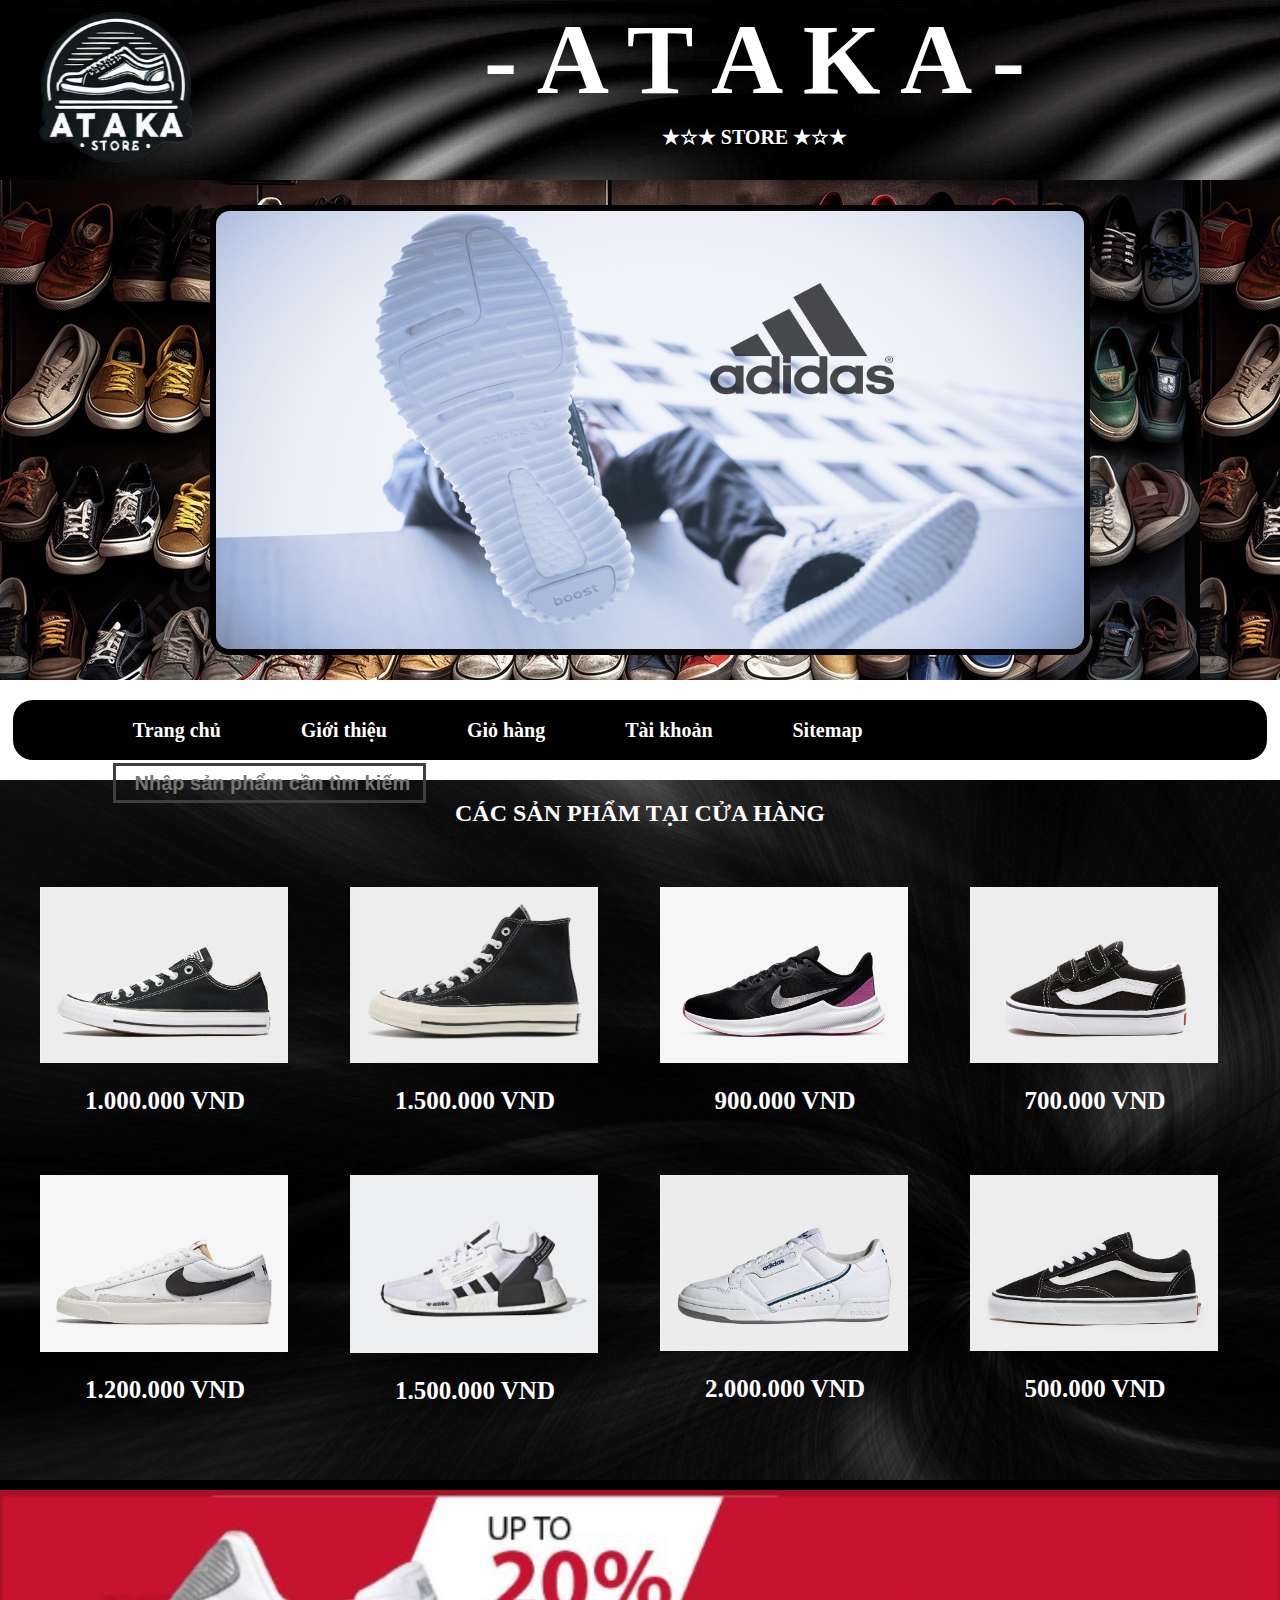
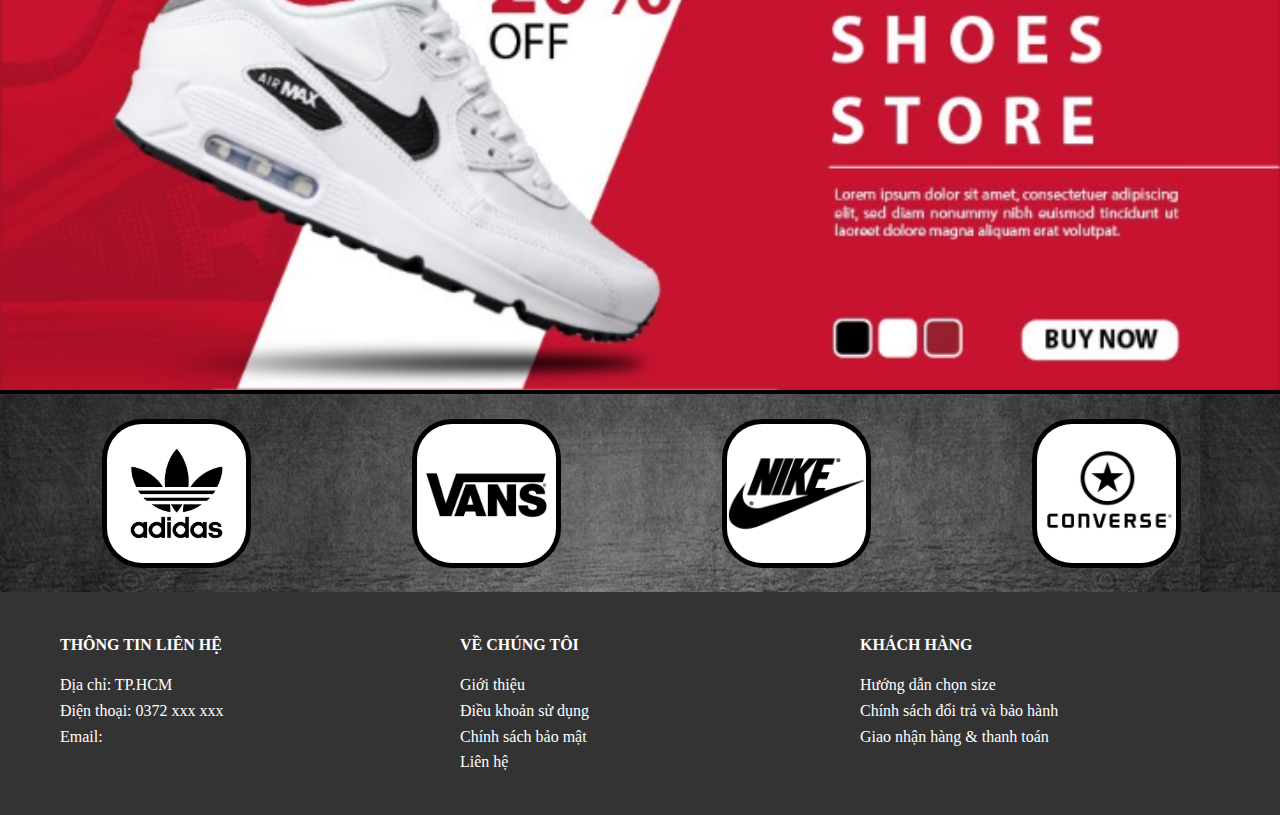
<file: index.html>
<!DOCTYPE html>
<html lang="en">
<head>
    <meta charset="UTF-8">
    <meta name="viewport" content="width=device-width, initial-scale=1.0">
    <title>Document</title>
    <link rel="stylesheet" href="./Web/CSS/index.css">
</head>
<body>
    <div class="top">
        <div class="top-left">
            <a href="./Web/HTML/index.html">
                <img src="./Web/IMG/Logo.png" link="" alt="">
            </a>
        </div>
        <div class="top-middle">
            <h1>- A T A K A -</h1>
            <h2>★☆★ STORE ★☆★</h2>
        </div>
    </div>
    
    <div class="container">
        <div class="slideshow">
            <div class="slide">
                <div class="image">
                    <img src="./Web/IMG/info-adidas.jpg" alt="">
                </div>
                <div class="image">
                    <img src="./Web/IMG/Slide.jpg" alt="">
                </div>
                <div class="image">
                    <img src="./Web/IMG/Slide1.jpg" alt="">
                </div>
                <div class="image">
                    <img src="./Web/IMG/Slide11.jpg" alt="">
                </div>
            </div>
        </div>
    </div>

    <div class = "menu">
        <ul>
            <li><a href="./Web/HTML/index.html">Trang chủ</a></li>
            <li><a href="./Web/HTML/GioiThieu.html">Giới thiệu</a></li>
            <li><a href="./Web/HTML/GioHang.html">Giỏ hàng</a></li>
            <li><a href="./Web/HTML/TaiKhoan.html">Tài khoản</a></li>
            <li><a href="./Web/IMG/sitemap.PNG">Sitemap</a></li>
        </ul>
        <input type="text" placeholder=" Nhập sản phẩm cần tìm kiếm">
    </div>

    <div class = "search">
        <h2>CÁC SẢN PHẨM TẠI CỬA HÀNG</h2>
        <ul class="products">
            <li>
                <div class="product-item">
                    <a href="./Web/HTML/CT-Giay.html" class="fa-product-hunt">
                        <img src="./Web/IMG/cv1.jpg" alt="">
                        <p>1.000.000 VND</p>
                    </a>
                </div>
            </li>
            <li>
                <div class="product-item">
                    <a href="./Web/HTML/CT-Giay1.html" class="fa-product-hunt">
                        <img src="./Web/IMG/cv.jpg" alt="">
                        <p>1.500.000 VND</p>
                    </a>
                </div>
            </li>
            <li>
                <div class="product-item">
                    <a href="./Web/HTML/CT-Giay2.html" class="fa-product-hunt">
                        <img src="./Web/IMG/nk.png" alt="">
                        <p>900.000 VND</p>
                    </a>
                </div>
            </li>
            <li>
                <div class="product-item">
                    <a href="./Web/HTML/CT-Giay3.html" class="fa-product-hunt">
                        <img src="./Web/IMG/vn6.jpg" alt="">
                        <p>700.000 VND</p>
                    </a>
                </div>
            </li>
            <li>
                <div class="product-item">
                    <a href="./Web/HTML/CT-Giay4.html" class="fa-product-hunt">
                        <img src="./Web/IMG/nk4.png" alt="">
                        <p>1.200.000 VND</p>
                    </a>
                </div>
            </li>
            <li>
                <div class="product-item">
                    <a href="./Web/HTML/CT-Giay5.html" class="fa-product-hunt">
                        <img src="./Web/IMG/ad9.jpeg" alt="">
                        <p>1.500.000 VND</p>
                    </a>
                </div>
            </li>
            <li>
                <div class="product-item">
                    <a href="./Web/HTML/CT-Giay6.html" class="fa-product-hunt">
                        <img src="./Web/IMG/ad8.jpg" alt="">
                        <p>2.000.000 VND</p>
                    </a>
                </div>
            </li>
            <li>
                <div class="product-item">
                    <a href="./Web/HTML/CT-Giay7.html" class="fa-product-hunt">
                        <img src="./Web/IMG/vn3.jpg" alt="">
                        <p>500.000 VND</p>
                    </a>
                </div>
            </li>
        </ul>

    </div>
    
    <div class = "trademark">
        <img src="./Web/IMG/backgroud-bot.png" alt="">
        <ul class="list"> 
            <li>
                <div class="list-item">
                    <a href="" class="fa-product-hunt">
                        <img src="./Web/IMG/adidas.png" alt="">
                    </a>
                </div>
            </li>
            <li>
                <div class="list-item">
                    <a href="" class="fa-product-hunt">
                        <img src="./Web/IMG/vans.jpg" alt="">
                    </a>
                </div>
            </li>
            <li>
                <div class="list-item">
                    <a href="" class="fa-product-hunt">
                        <img src="./Web/IMG/nike.jpg" alt="">
                    </a>
                </div>
            </li>
            <li>
                <div class="list-item">
                    <a href="" class="fa-product-hunt">
                        <img src="./Web/IMG/conv.jpg" alt="">
                    </a>
                </div>
            </li>
    </ul>
    </div>

    <div class="footer">     
        <div class="footer-section">
            <div class="footer-column">
                <p class="footer-title">THÔNG TIN LIÊN HỆ</p>
                <p>
                    Địa chỉ: TP.HCM <br/>
                    Điện thoại: 0372 xxx xxx <br/>
                    Email:
                </p>
            </div>
    
            <div class="footer-column">
                <p class="footer-title">VỀ CHÚNG TÔI</p>
                <p>
                    <a href="#">Giới thiệu</a> <br/> 
                    <a href="#">Điều khoản sử dụng</a><br/>
                    <a href="#">Chính sách bảo mật</a> <br/> 
                    <a href="#">Liên hệ</a>
                </p>
            </div>
    
            <div class="footer-column">
                <p class="footer-title">KHÁCH HÀNG</p>
                <p>
                    <a href="./Web/IMG/size-giay.jpg">Hướng dẫn chọn size</a> <br/>
                    <a href="#">Chính sách đổi trả và bảo hành</a><br/>
                    <a href="#">Giao nhận hàng & thanh toán</a>
                </p>
            </div>
        </div>
    </div>
    
</body>
</html>
</file>
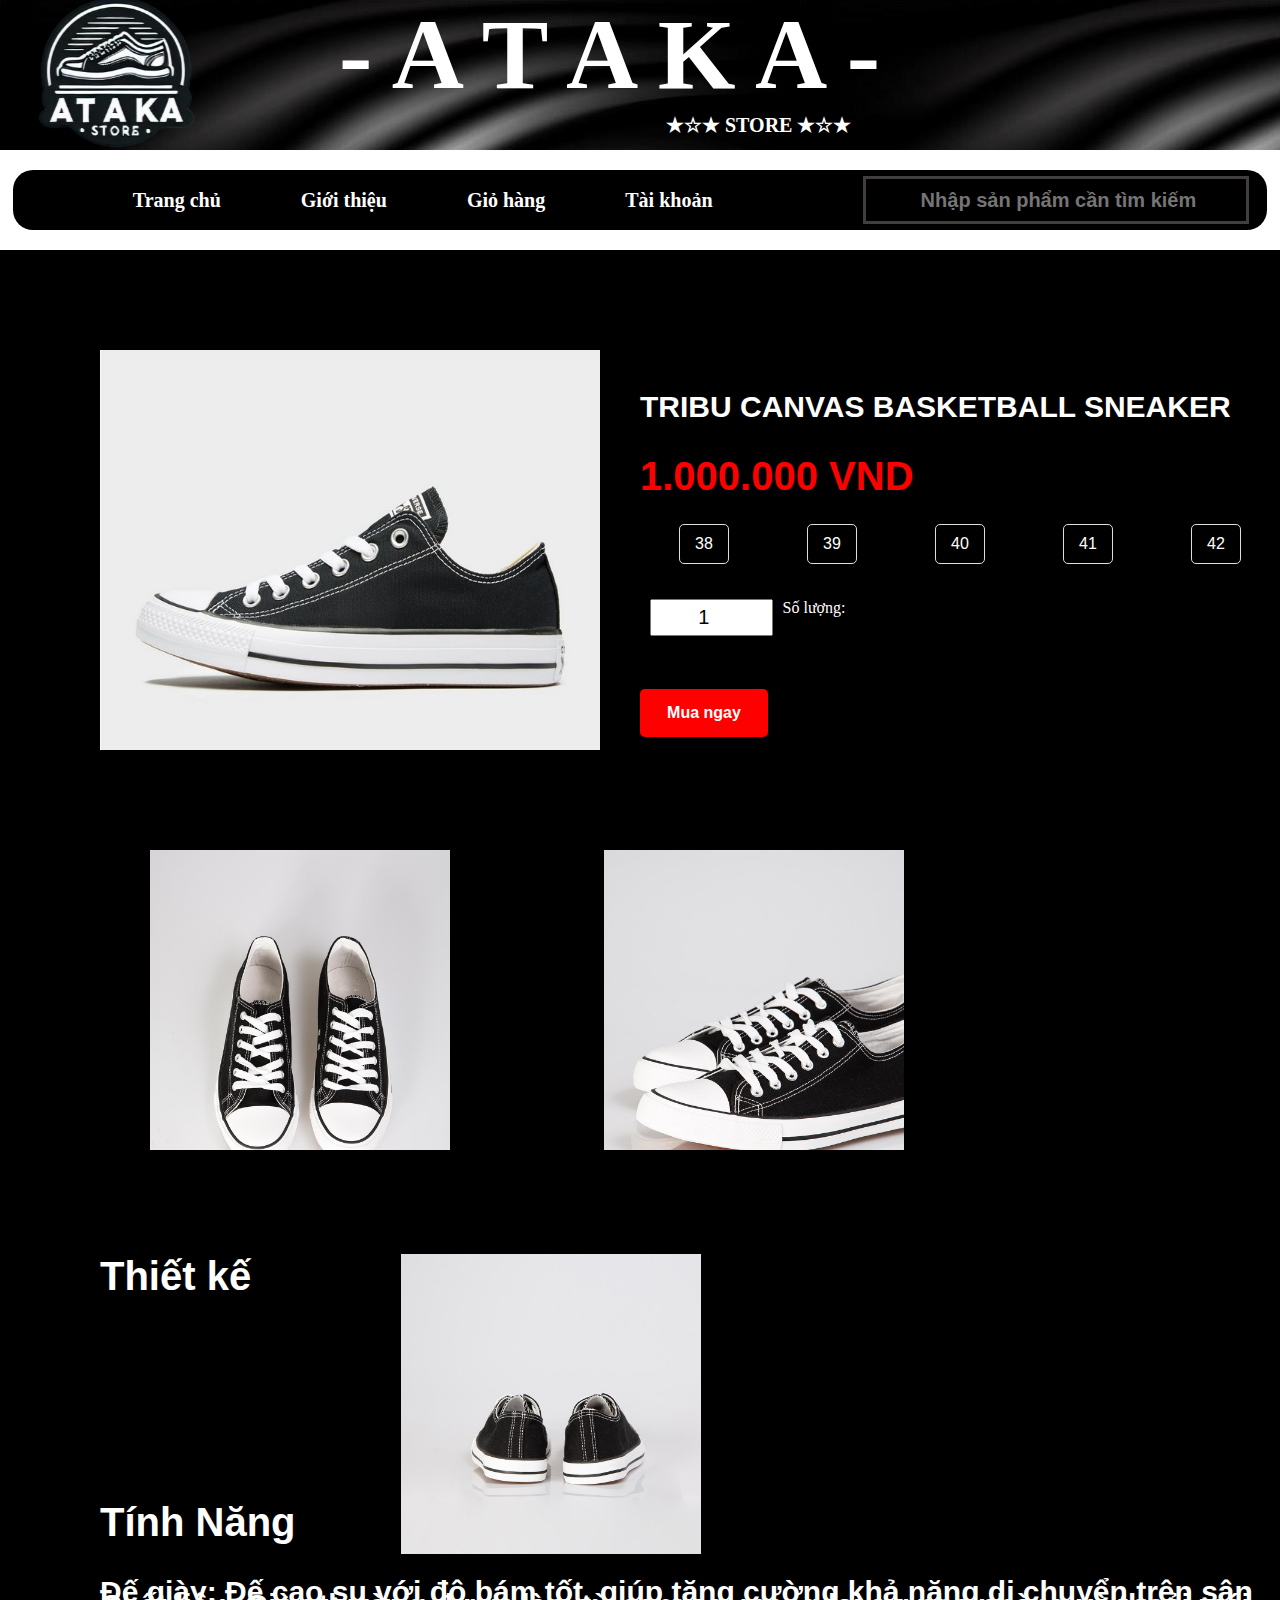
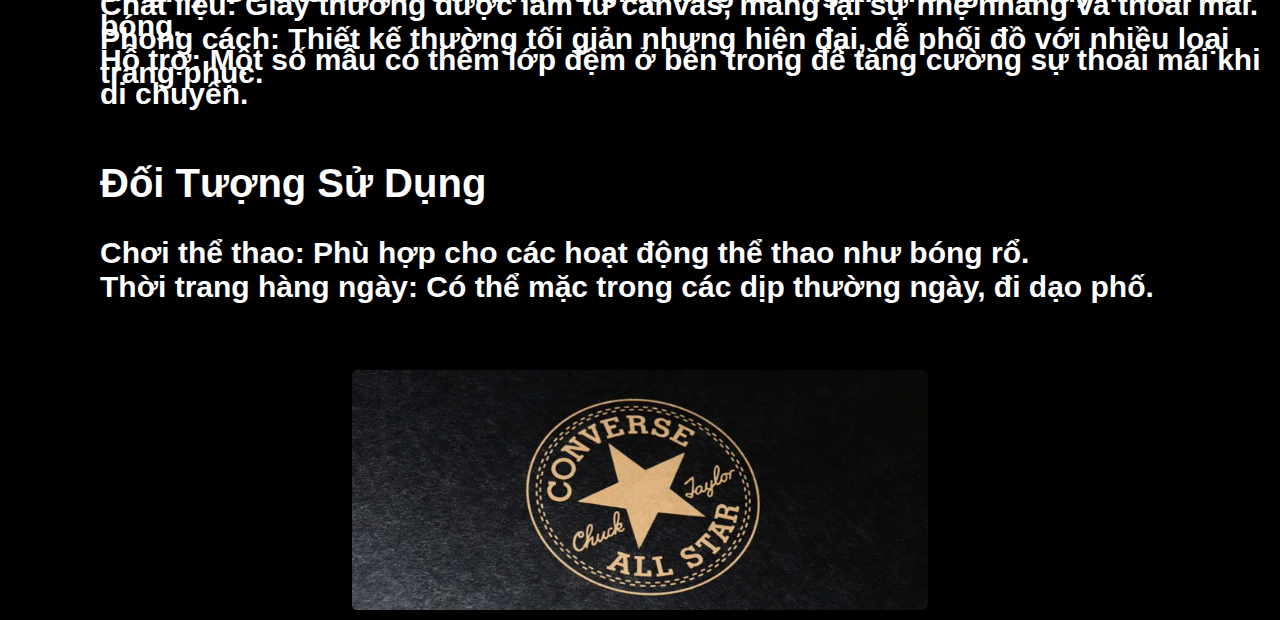
<file: Web/HTML/CT-Giay.html>
<!DOCTYPE html>
<html lang="en">
<head>
    <meta charset="UTF-8">
    <meta name="viewport" content="width=device-width, initial-scale=1.0">
    <title>Document</title>
    <link rel="stylesheet" href="../CSS/CT-Giay.css">
</head>
<body>
    <div class="top">
        <div class="top-left">
            <a href="../HTML/index.html">
                <img src="../IMG/Logo.png" link="../HTML/index.html" alt="">
            </a>
        </div>
        <div class="top-right">
            <ul id = "main-top">
                <h1 style="color: #fff;">- A T A K A -</h1>
                <h2>★☆★ STORE ★☆★</h2>
            </ul>
        </div>
    </div>

    <div class = "menu">
        <ul>
            <li><a href="../HTML/index.html">Trang chủ</a></li>
            <li><a href="../HTML/GioiThieu.html">Giới thiệu</a></li>
            <li><a href="../HTML/GioHang.html">Giỏ hàng</a></li>
            <li><a href="../HTML/TaiKhoan.html">Tài khoản</a></li>
        </ul>
        <input type="text" placeholder=" Nhập sản phẩm cần tìm kiếm">
    </div>

    <div class = "info">
        <div class = "info-left">
            <img src="../IMG/cv1.jpg" alt="">
        </div>
        <div class="info-right">
            <h1>TRIBU CANVAS BASKETBALL SNEAKER</h1>
            <p>1.000.000 VND</p>
            <div class="size-options">
                <div class="size-option" data-size="38" onclick="selectSize(this)">38</div>
                <div class="size-option" data-size="39" onclick="selectSize(this)">39</div>
                <div class="size-option" data-size="40" onclick="selectSize(this)">40</div>
                <div class="size-option" data-size="41" onclick="selectSize(this)">41</div>
                <div class="size-option" data-size="42" onclick="selectSize(this)">42</div>
            </div>
            
            <!-- Phần nhập số lượng -->
            <div class="quantity-container">
                <label>Số lượng:</label>
                <input type="number" id="quantity" value="1" min="1">
            </div>
    
            <div class="add">
                <button class="add-dh" onclick="addToCart()">Mua ngay</button>
            </div>
        </div>

        <div class="info-content">
            <img src="../IMG/ctcv.jpg" alt="">
            <img src="../IMG/ctcv1.jpg" alt="">
            <img src="../IMG/ctcv2.jpg" alt="">
            <h2>Thiết kế</h2>
            <p>Chất liệu: Giày thường được làm từ canvas, mang lại sự nhẹ nhàng và thoải mái.<br>
                Phong cách: Thiết kế thường tối giản nhưng hiện đại, dễ phối đồ với nhiều loại trang phục.
            </p>
        </div>
        <div class="info-content1">
            <h2>Tính Năng</h2><br>
            <p>Đế giày: Đế cao su với độ bám tốt, giúp tăng cường khả năng di chuyển trên sân bóng.<br>
                Hỗ trợ: Một số mẫu có thêm lớp đệm ở bên trong để tăng cường sự thoải mái khi di chuyển.
            </p>
        </div>
        <div class="info-content2">
            <h2>Đối Tượng Sử Dụng</h2>
            <p>Chơi thể thao: Phù hợp cho các hoạt động thể thao như bóng rổ.<br>
                Thời trang hàng ngày: Có thể mặc trong các dịp thường ngày, đi dạo phố.
            </p>
        </div>
    </div>
    <div class="footer">
        <img src="../IMG/logo-ctsp-cv.jpg" alt="">
    </div>

    <script>
        function selectSize(element) {
            const options = document.querySelectorAll('.size-option');
            options.forEach(option => option.classList.remove('selected')); // Bỏ chọn tất cả
            element.classList.add('selected'); // Đánh dấu kích thước đã chọn
        }

        function addToCart() {
            const quantity = document.getElementById("quantity").value;
            const selectedSize = document.querySelector('.size-option.selected');

            if (!selectedSize) {
                alert("Vui lòng chọn kích thước!");
                return;
            }

            const product = {
                name: "TRIBU CANVAS BASKETBALL SNEAKER",
                price: 1000000,
                size: selectedSize.getAttribute('data-size'),
                quantity: quantity,
                total: 1000000 * quantity
            };

            let cart = JSON.parse(localStorage.getItem("cart")) || [];
            cart.push(product);
            localStorage.setItem("cart", JSON.stringify(cart));

            alert("Sản phẩm đã được thêm vào giỏ hàng!");
        }
    </script>

</body>
</html>
</file>
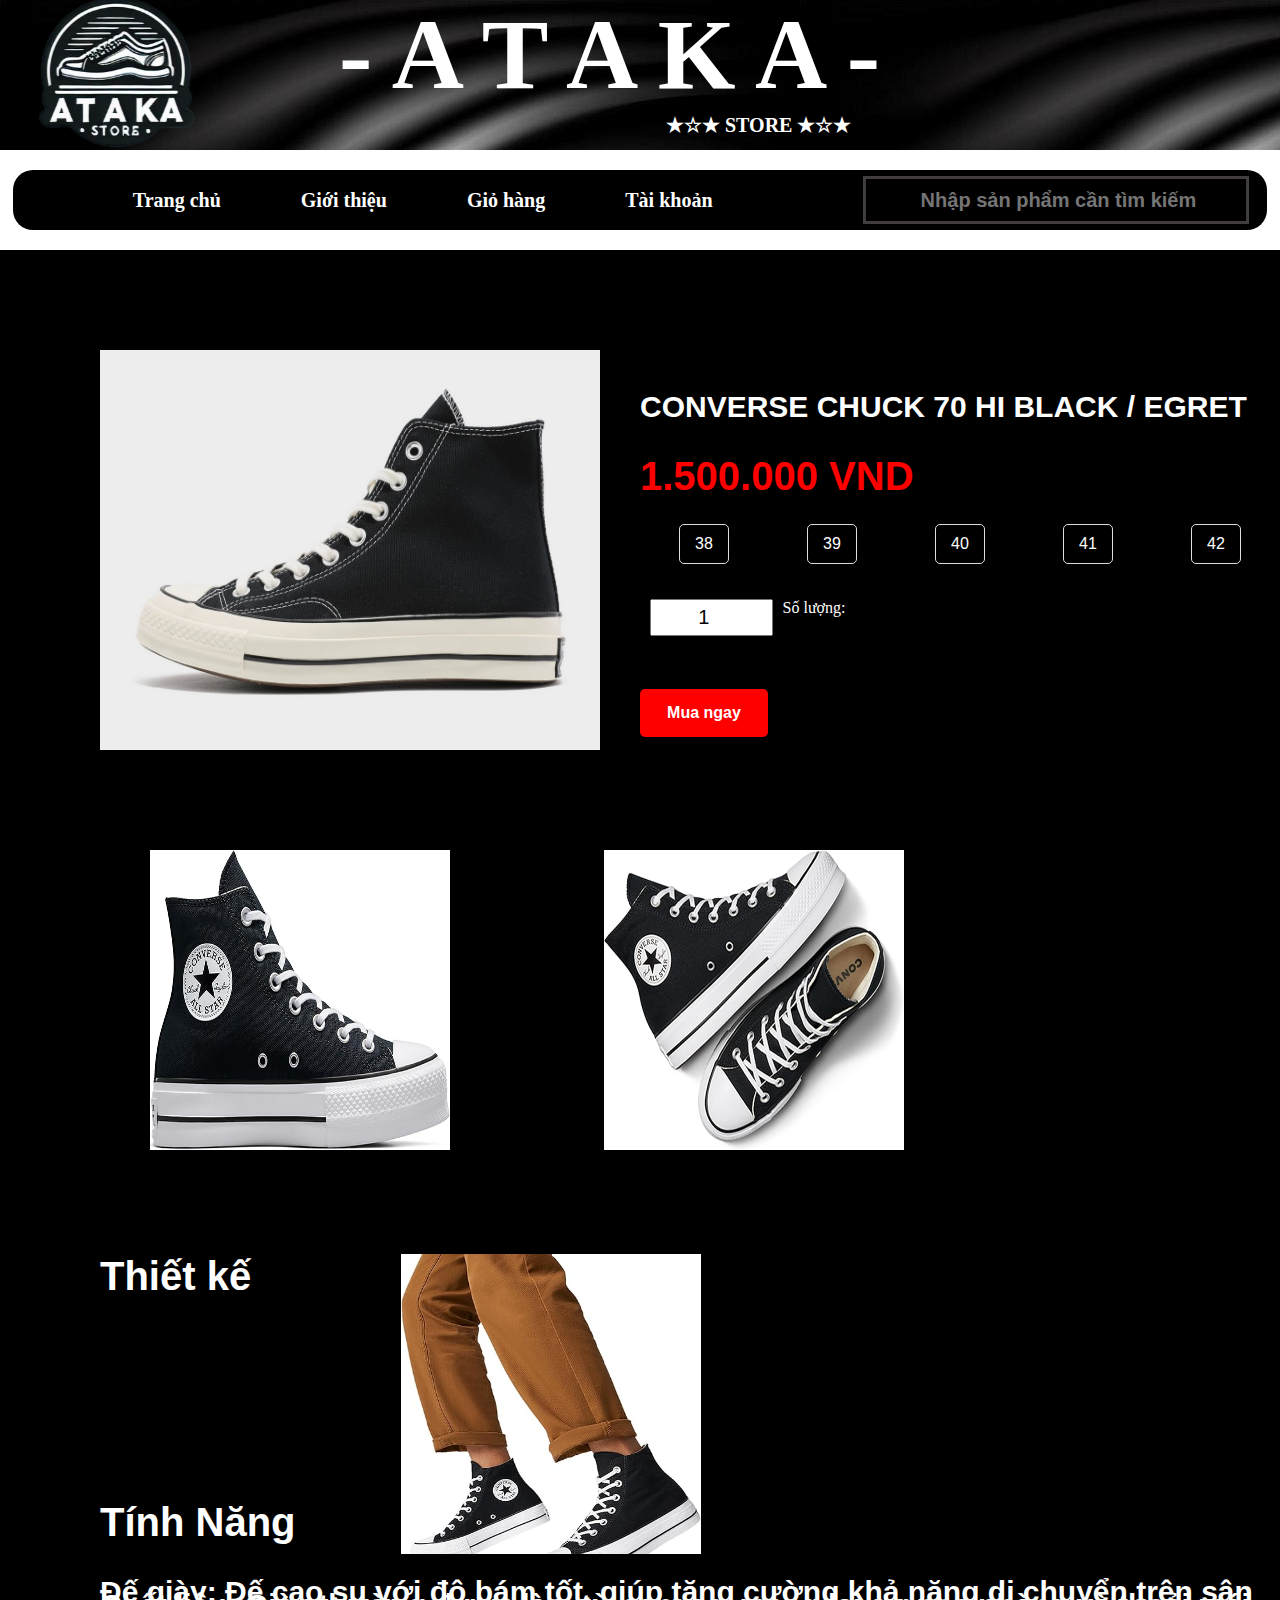
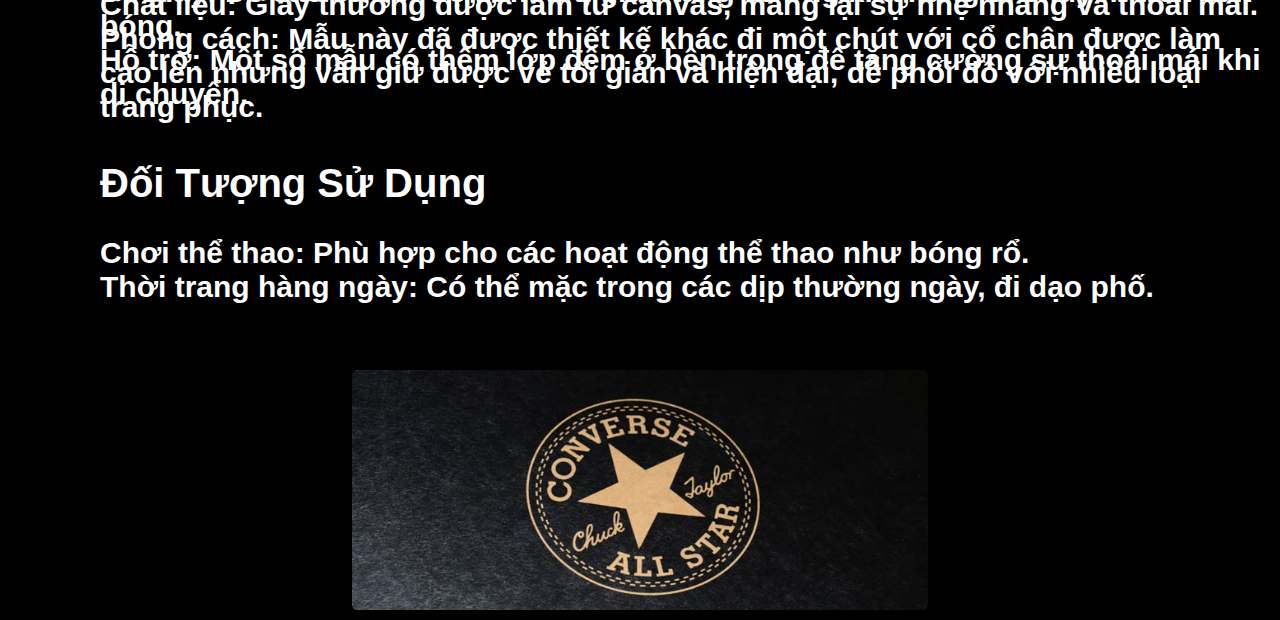
<file: Web/HTML/CT-Giay1.html>
<!DOCTYPE html>
<html lang="en">
<head>
    <meta charset="UTF-8">
    <meta name="viewport" content="width=device-width, initial-scale=1.0">
    <title>Document</title>
    <link rel="stylesheet" href="../CSS/CT-Giay.css">
</head>
<body>
    <div class="top">
        <div class="top-left">
            <a href="../HTML/index.html">
                <img src="../IMG/Logo.png" link="../HTML/index.html" alt="">
            </a>
        </div>
        <div class="top-right">
            <ul id = "main-top">
                <h1 style="color: #fff;">- A T A K A -</h1>
                <h2>★☆★ STORE ★☆★</h2>
            </ul>
        </div>
    </div>

    <div class = "menu">
        <ul>
            <li><a href="../HTML/index.html">Trang chủ</a></li>
            <li><a href="../HTML/GioiThieu.html">Giới thiệu</a></li>
            <li><a href="../HTML/GioHang.html">Giỏ hàng</a></li>
            <li><a href="../HTML/TaiKhoan.html">Tài khoản</a></li>
        </ul>
        <input type="text" placeholder=" Nhập sản phẩm cần tìm kiếm">
    </div>

    <div class = "info">
        <div class = "info-left">
            <img src="../IMG/cv.jpg" alt="">
        </div>
        <div class = "info-right">
            <h1 style="color: #fff;">CONVERSE CHUCK 70 HI BLACK / EGRET</h1>
            <p>1.500.000 VND</p>
            <div class="size-options">
                <div class="size-option" data-size="38" onclick="selectSize(this)">38</div>
                <div class="size-option" data-size="39" onclick="selectSize(this)">39</div>
                <div class="size-option" data-size="40" onclick="selectSize(this)">40</div>
                <div class="size-option" data-size="41" onclick="selectSize(this)">41</div>
                <div class="size-option" data-size="42" onclick="selectSize(this)">42</div>
            </div>

            <!-- Phần nhập số lượng -->
            <div class="quantity-container">
                <label>Số lượng:</label>
                <input type="number" id="quantity" value="1" min="1">
            </div>
    
            <div class="add">
                <button class="add-dh" onclick="addToCart()">Mua ngay</button>
            </div>

        </div>
        <div class="info-content">
            <img src="../IMG/cv-chuck.jpg" alt="">
            <img src="../IMG/cv-chuck1.jpg" alt="">
            <img src="../IMG/cv-chuck2.jpg" alt="">
            <h2>Thiết kế</h2>
            <p>Chất liệu: Giày thường được làm từ canvas, mang lại sự nhẹ nhàng và thoải mái.<br>
                Phong cách: Mẫu này đã được thiết kế khác đi một chút với cổ chân được làm cao lên nhưng vẫn giữ được vẻ tối giản và hiện đại, dễ phối đồ với nhiều loại trang phục.
            </p>
        </div>
        <div class="info-content1">
            <h2>Tính Năng</h2>
            <p>Đế giày: Đế cao su với độ bám tốt, giúp tăng cường khả năng di chuyển trên sân bóng.<br>
                Hỗ trợ: Một số mẫu có thêm lớp đệm ở bên trong để tăng cường sự thoải mái khi di chuyển.
            </p>
        </div>
        <div class="info-content2">
            <h2>Đối Tượng Sử Dụng</h2>
            <p>Chơi thể thao: Phù hợp cho các hoạt động thể thao như bóng rổ.<br>
                Thời trang hàng ngày: Có thể mặc trong các dịp thường ngày, đi dạo phố.
            </p>
        </div>
    </div>
    <div class="footer">
        <img src="../IMG/logo-ctsp-cv.jpg" alt="">
    </div>

    <script>
        function selectSize(element) {
            const options = document.querySelectorAll('.size-option');
            options.forEach(option => option.classList.remove('selected')); // Bỏ chọn tất cả
            element.classList.add('selected'); // Đánh dấu kích thước đã chọn
        }

        function addToCart() {
            const quantity = document.getElementById("quantity").value;
            const selectedSize = document.querySelector('.size-option.selected');

            if (!selectedSize) {
                alert("Vui lòng chọn kích thước!");
                return;
            }

            const product = {
                name: "CONVERSE CHUCK 70 HI BLACK/EGRET",
                price: 1500000,
                size: selectedSize.getAttribute('data-size'),
                quantity: quantity,
                total: 1500000 * quantity
            };

            let cart = JSON.parse(localStorage.getItem("cart")) || [];
            cart.push(product);
            localStorage.setItem("cart", JSON.stringify(cart));

            alert("Sản phẩm đã được thêm vào giỏ hàng!");
        }
    </script>

</body>
</html>
</file>
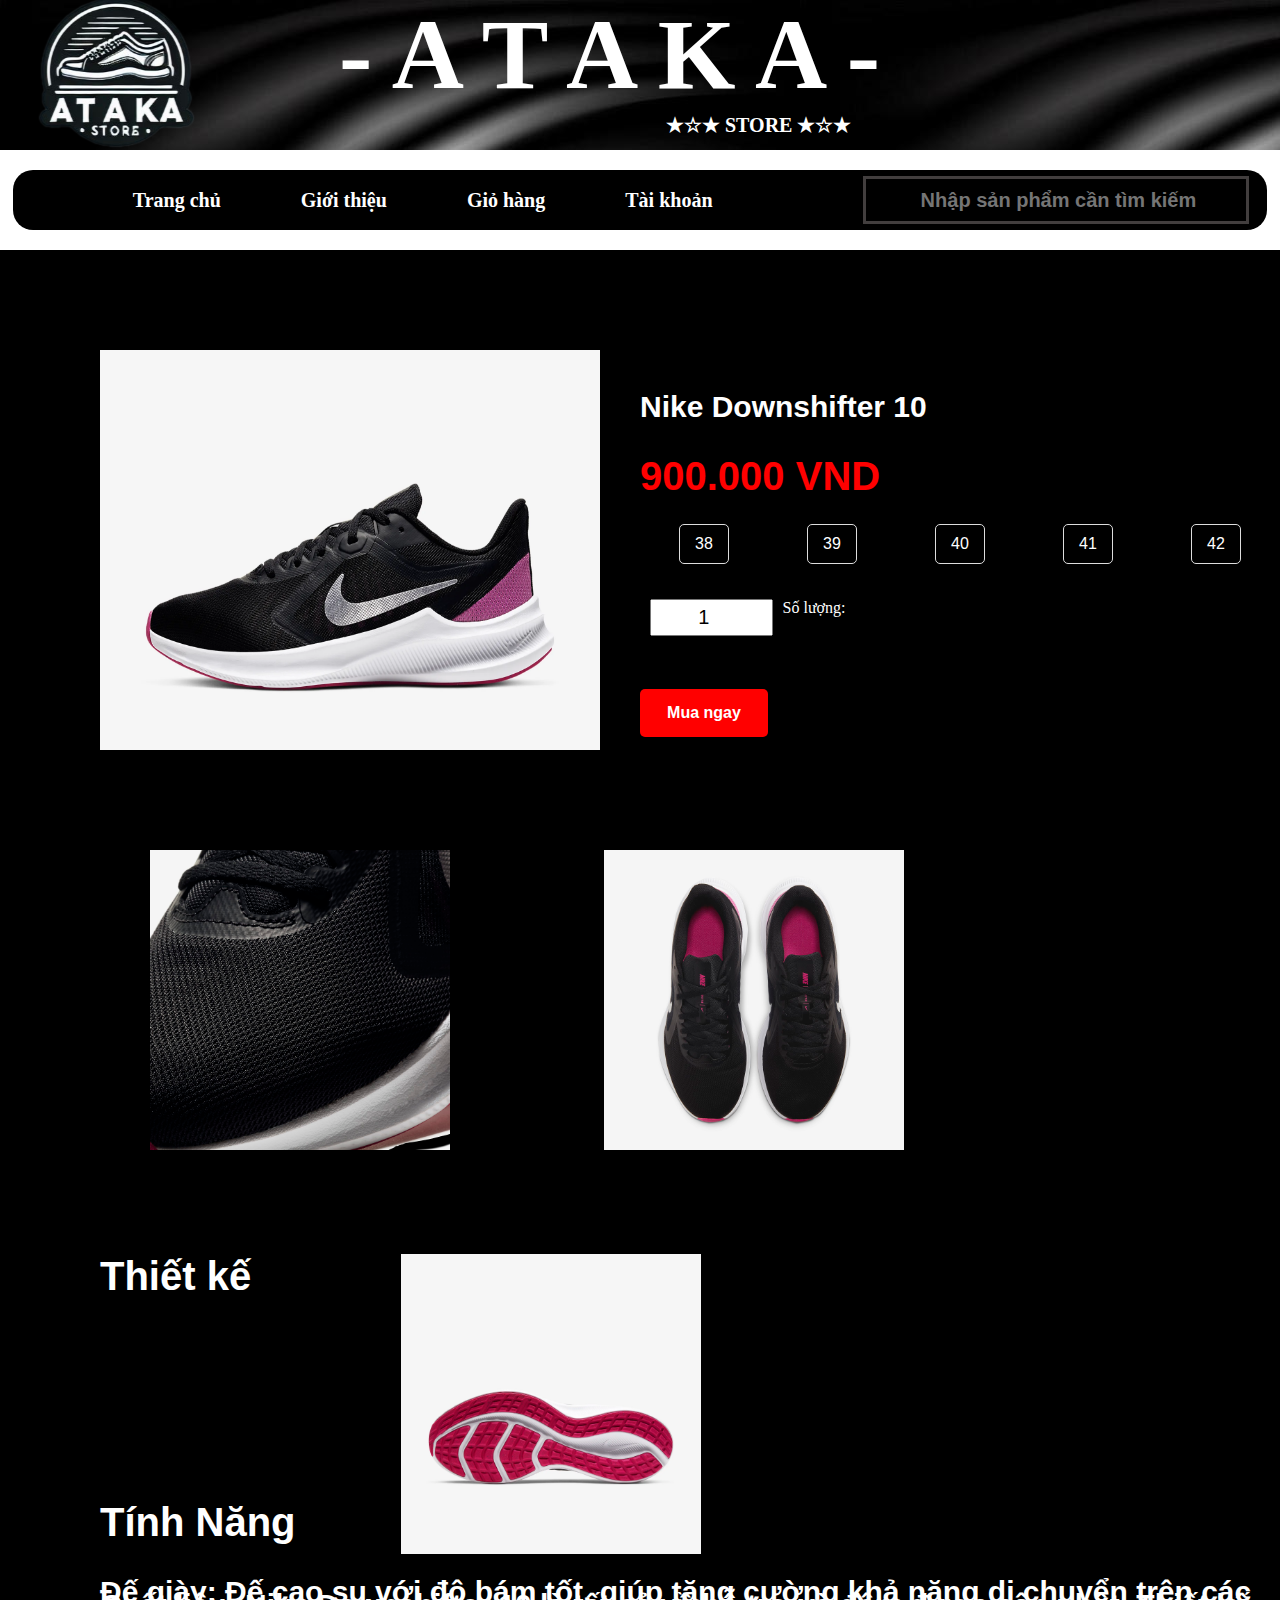
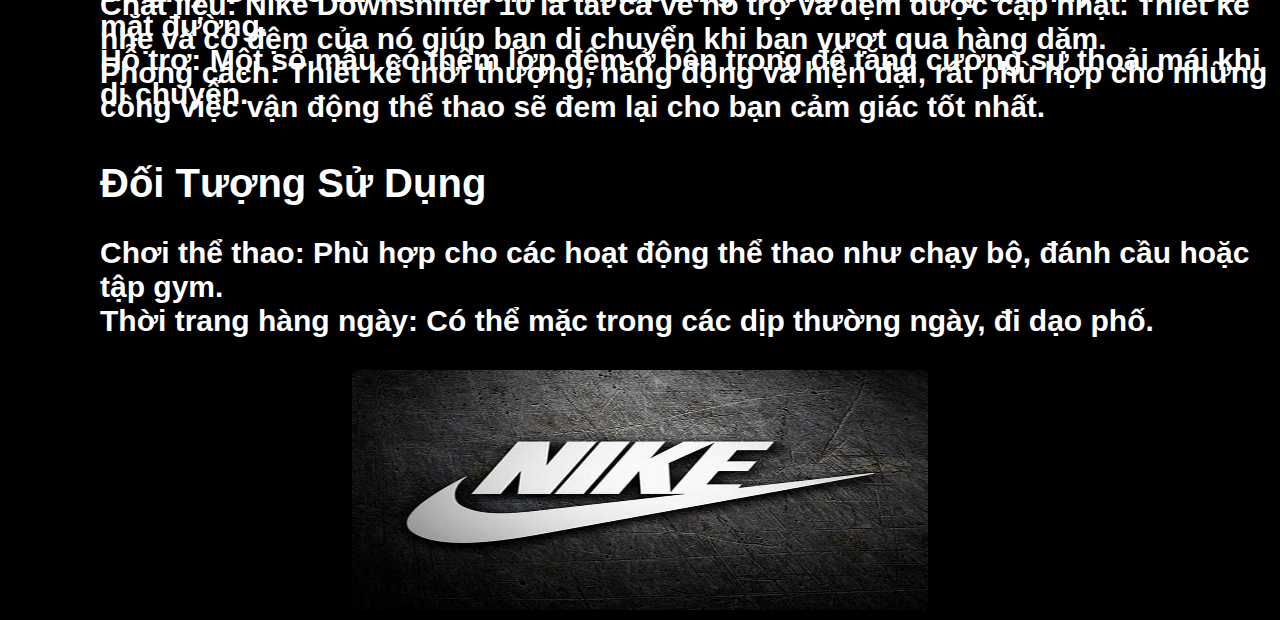
<file: Web/HTML/CT-Giay2.html>
<!DOCTYPE html>
<html lang="en">
<head>
    <meta charset="UTF-8">
    <meta name="viewport" content="width=device-width, initial-scale=1.0">
    <title>Document</title>
    <link rel="stylesheet" href="../CSS/CT-Giay.css">
</head>
<body>
    <div class="top">
        <div class="top-left">
            <a href="../HTML/index.html">
                <img src="../IMG/Logo.png" link="../HTML/index.html" alt="">
            </a>
        </div>
        <div class="top-right">
            <ul id = "main-top">
                <h1 style="color: #fff;">- A T A K A -</h1>
                <h2>★☆★ STORE ★☆★</h2>
            </ul>
        </div>
    </div>

    <div class = "menu">
        <ul>
            <li><a href="../HTML/index.html">Trang chủ</a></li>
            <li><a href="../HTML/GioiThieu.html">Giới thiệu</a></li>
            <li><a href="../HTML/GioHang.html">Giỏ hàng</a></li>
            <li><a href="../HTML/TaiKhoan.html">Tài khoản</a></li>
        </ul>
        <input type="text" placeholder=" Nhập sản phẩm cần tìm kiếm">
    </div>

    <div class = "info">
        <div class = "info-left">
            <img src="../IMG/nk.png" alt="">
        </div>
        <div class = "info-right">
            <h1 style="color: #fff;">Nike Downshifter 10</h1>
            <p>900.000 VND</p>
            <div class="size-options">
                <div class="size-option" data-size="38" onclick="selectSize(this)">38</div>
                <div class="size-option" data-size="39" onclick="selectSize(this)">39</div>
                <div class="size-option" data-size="40" onclick="selectSize(this)">40</div>
                <div class="size-option" data-size="41" onclick="selectSize(this)">41</div>
                <div class="size-option" data-size="42" onclick="selectSize(this)">42</div>
            </div>

            <!-- Phần nhập số lượng -->
            <div class="quantity-container">
                <label>Số lượng:</label>
                <input type="number" id="quantity" value="1" min="1">
            </div>
    
            <div class="add">
                <button class="add-dh" onclick="addToCart()">Mua ngay</button>
            </div>

        </div>
        <div class="info-content">
            <img src="../IMG/ic-nk1.jpg" alt="">
            <img src="../IMG/ic-nk2.jpg" alt="">
            <img src="../IMG/ic-nk3.png" alt="">
            <h2>Thiết kế</h2>
            <p>Chất liệu: Nike Downshifter 10 là tất cả về hỗ trợ và đệm được cập nhật. Thiết kế nhẹ và có đệm của nó giúp bạn di chuyển khi bạn vượt qua hàng dặm.<br>
                Phong cách: Thiết kế thời thượng, năng động và hiện đại, rất phù hợp cho những công việc vận động thể thao sẽ đem lại cho bạn cảm giác tốt nhất.
            </p>
        </div>
        <div class="info-content1">
            <h2>Tính Năng</h2>
            <p>Đế giày: Đế cao su với độ bám tốt, giúp tăng cường khả năng di chuyển trên các mặt đường.<br>
                Hỗ trợ: Một số mẫu có thêm lớp đệm ở bên trong để tăng cường sự thoải mái khi di chuyển.
            </p>
        </div>
        <div class="info-content2">
            <h2>Đối Tượng Sử Dụng</h2>
            <p>Chơi thể thao: Phù hợp cho các hoạt động thể thao như chạy bộ, đánh cầu hoặc tập gym.<br>
                Thời trang hàng ngày: Có thể mặc trong các dịp thường ngày, đi dạo phố.
            </p>
        </div>
    </div>
    <div class="footer">
        <img src="../IMG/logo-info-nike.jpg" alt="">
    </div>

    <script>
        function selectSize(element) {
            const options = document.querySelectorAll('.size-option');
            options.forEach(option => option.classList.remove('selected')); // Bỏ chọn tất cả
            element.classList.add('selected'); // Đánh dấu kích thước đã chọn
        }

        function addToCart() {
            const quantity = document.getElementById("quantity").value;
            const selectedSize = document.querySelector('.size-option.selected');

            if (!selectedSize) {
                alert("Vui lòng chọn kích thước!");
                return;
            }

            const product = {
                name: "Nike Downshifter 10",
                price: 900000,
                size: selectedSize.getAttribute('data-size'),
                quantity: quantity,
                total: 900000 * quantity
            };

            let cart = JSON.parse(localStorage.getItem("cart")) || [];
            cart.push(product);
            localStorage.setItem("cart", JSON.stringify(cart));

            alert("Sản phẩm đã được thêm vào giỏ hàng!");
        }
    </script>

</body>
</html>
</file>
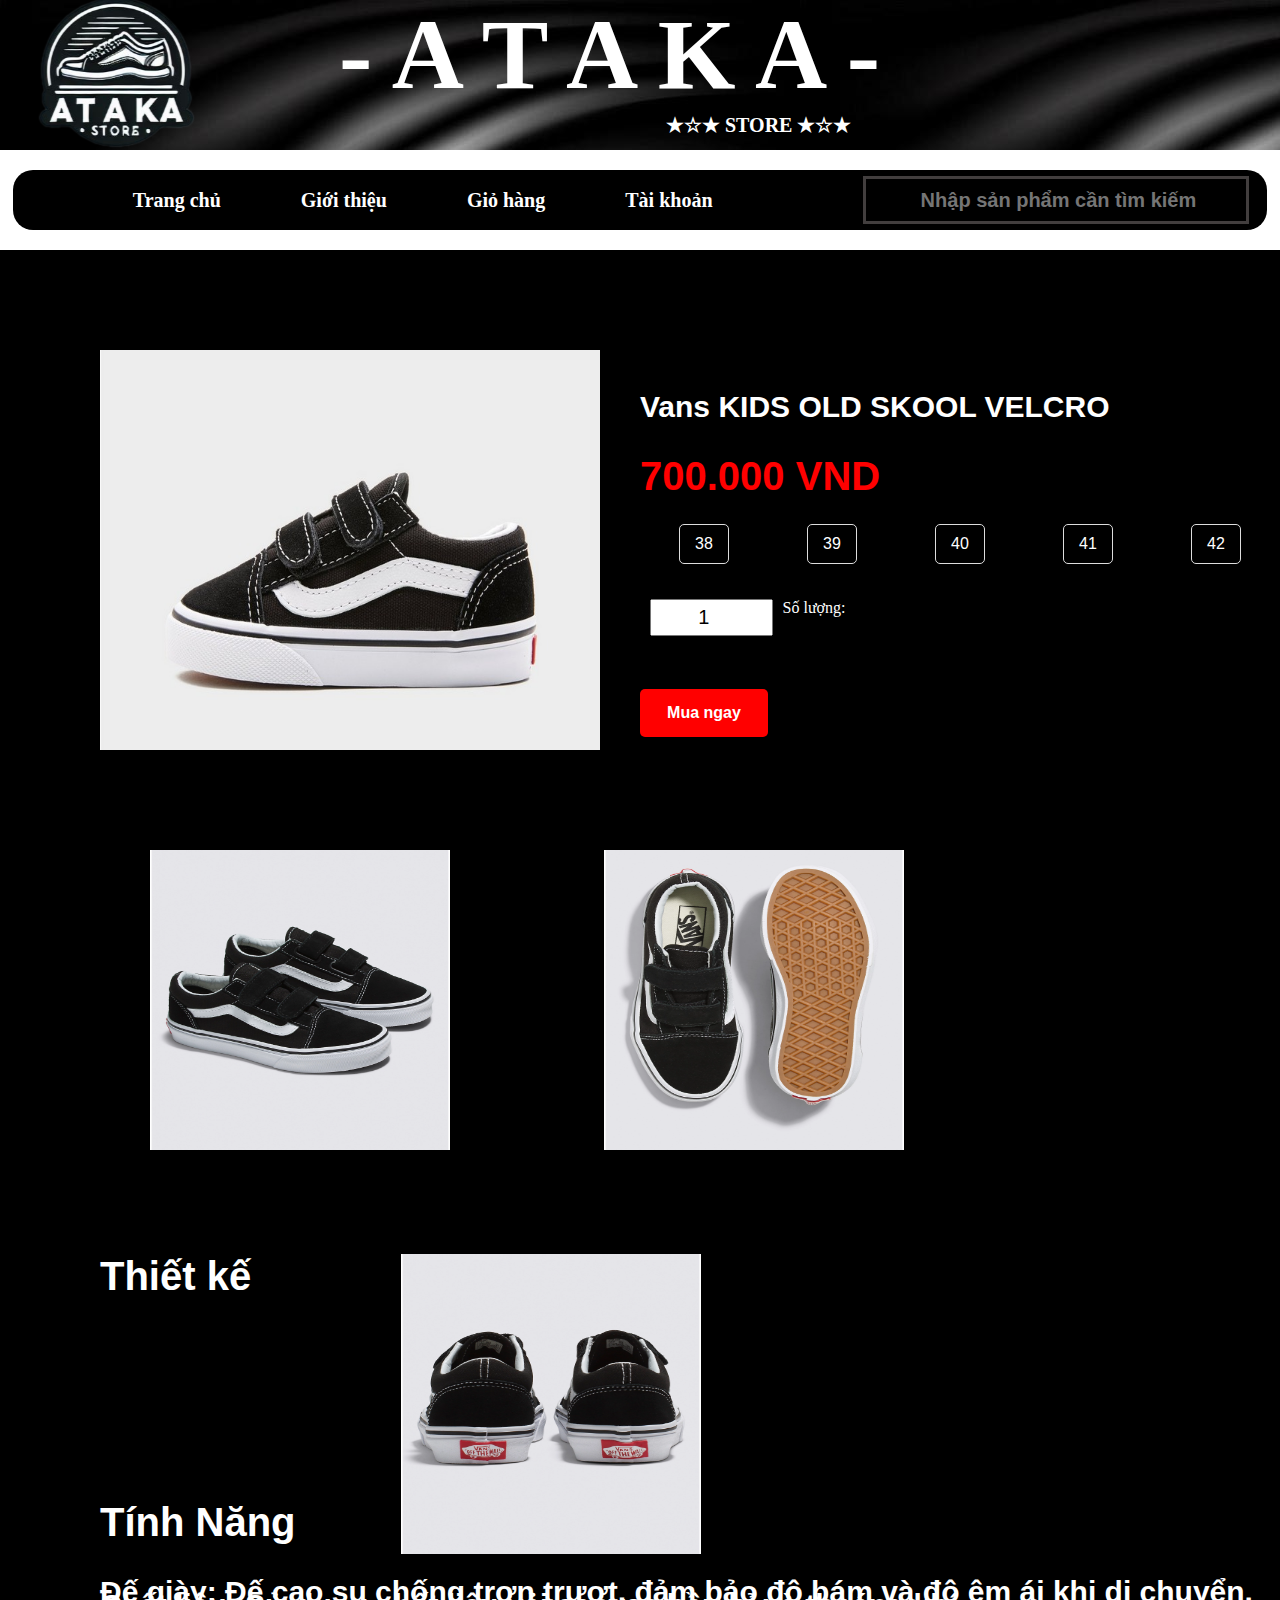
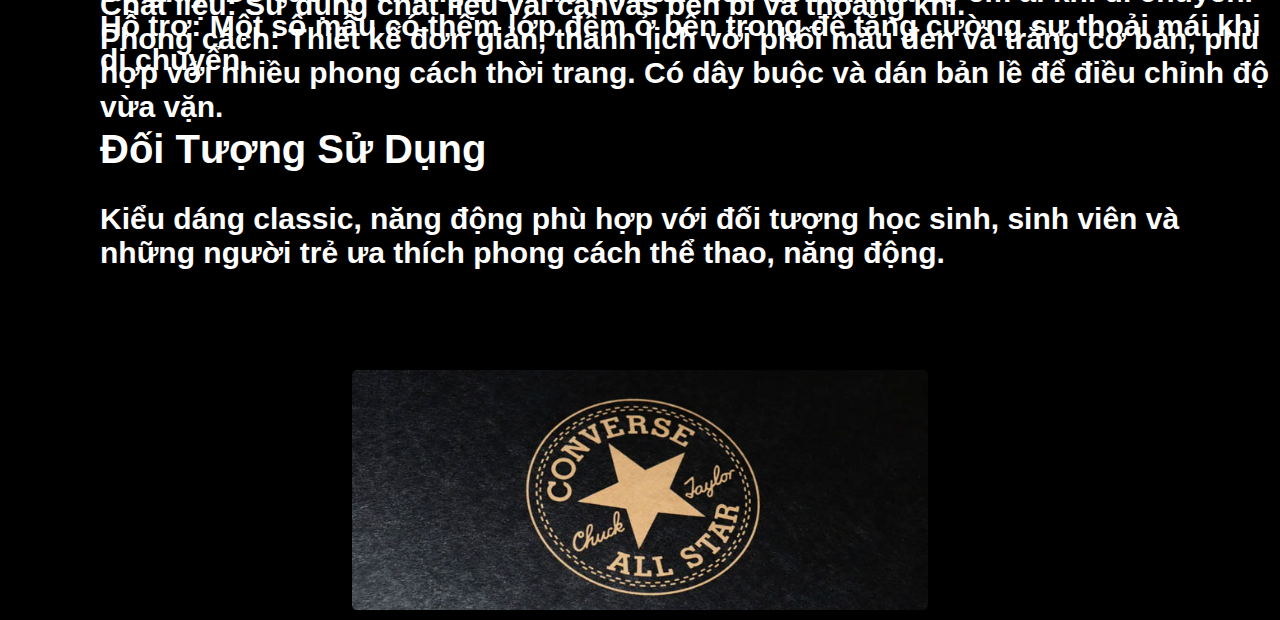
<file: Web/HTML/CT-Giay3.html>
<!DOCTYPE html>
<html lang="en">
<head>
    <meta charset="UTF-8">
    <meta name="viewport" content="width=device-width, initial-scale=1.0">
    <title>Document</title>
    <link rel="stylesheet" href="../CSS/CT-Giay.css">
</head>
<body>
    <div class="top">
        <div class="top-left">
            <a href="../HTML/index.html">
                <img src="../IMG/Logo.png" link="../HTML/index.html" alt="">
            </a>
        </div>
        <div class="top-right">
            <ul id = "main-top">
                <h1 style="color: #fff;">- A T A K A -</h1>
                <h2>★☆★ STORE ★☆★</h2>
            </ul>
        </div>
    </div>

    <div class = "menu">
        <ul>
            <li><a href="../HTML/index.html">Trang chủ</a></li>
            <li><a href="../HTML/GioiThieu.html">Giới thiệu</a></li>
            <li><a href="../HTML/GioHang.html">Giỏ hàng</a></li>
            <li><a href="../HTML/TaiKhoan.html">Tài khoản</a></li>
        </ul>
        <input type="text" placeholder=" Nhập sản phẩm cần tìm kiếm">
    </div>

    <div class = "info">
        <div class = "info-left">
            <img src="../IMG/vn6.jpg" alt="">
        </div>
        <div class = "info-right">
            <h1 style="color: #fff;">Vans KIDS OLD SKOOL VELCRO</h1>
            <p>700.000 VND</p>
            <div class="size-options">
                <div class="size-option" data-size="38" onclick="selectSize(this)">38</div>
                <div class="size-option" data-size="39" onclick="selectSize(this)">39</div>
                <div class="size-option" data-size="40" onclick="selectSize(this)">40</div>
                <div class="size-option" data-size="41" onclick="selectSize(this)">41</div>
                <div class="size-option" data-size="42" onclick="selectSize(this)">42</div>
            </div>

            <!-- Phần nhập số lượng -->
            <div class="quantity-container">
                <label>Số lượng:</label>
                <input type="number" id="quantity" value="1" min="1">
            </div>
    
            <div class="add">
                <button class="add-dh" onclick="addToCart()">Mua ngay</button>
            </div>
        </div>

        <div class="info-content">
            <img src="../IMG/nc-vn1.png" alt="">
            <img src="../IMG/nc-vn2.png" alt="">
            <img src="../IMG/nc-vn3.png" alt="">
            <h2>Thiết kế</h2>
            <p>Chất liệu: Sử dụng chất liệu vải canvas bền bỉ và thoáng khí.<br>
                Phong cách: Thiết kế đơn giản, thanh lịch với phối màu đen và trắng cơ bản, phù hợp với nhiều phong cách thời trang.
                Có dây buộc và dán bản lề để điều chỉnh độ vừa vặn.
            </p>
        </div>
        <div class="info-content1">
            <h2>Tính Năng</h2>
            <p>Đế giày: Đế cao su chống trơn trượt, đảm bảo độ bám và độ êm ái khi di chuyển.<br>
                Hỗ trợ: Một số mẫu có thêm lớp đệm ở bên trong để tăng cường sự thoải mái khi di chuyển.
            </p>
        </div>
        <div class="info-content2">
            <h2>Đối Tượng Sử Dụng</h2>
            <p>Kiểu dáng classic, năng động phù hợp với đối tượng học sinh, sinh viên và những người trẻ ưa thích phong cách thể thao, năng động.<br>
            </p>
        </div>
    </div>
    <div class="footer">
        <img src="../IMG/logo-ctsp-cv.jpg" alt="">
    </div>

    <script>
        function selectSize(element) {
            const options = document.querySelectorAll('.size-option');
            options.forEach(option => option.classList.remove('selected')); // Bỏ chọn tất cả
            element.classList.add('selected'); // Đánh dấu kích thước đã chọn
        }

        function addToCart() {
            const quantity = document.getElementById("quantity").value;
            const selectedSize = document.querySelector('.size-option.selected');

            if (!selectedSize) {
                alert("Vui lòng chọn kích thước!");
                return;
            }

            const product = {
                name: "Vans KIDS OLD SKOOL VELCRO",
                price: 700000,
                size: selectedSize.getAttribute('data-size'),
                quantity: quantity,
                total: 700000 * quantity
            };

            let cart = JSON.parse(localStorage.getItem("cart")) || [];
            cart.push(product);
            localStorage.setItem("cart", JSON.stringify(cart));

            alert("Sản phẩm đã được thêm vào giỏ hàng!");
        }
    </script>

</body>
</html>
</file>
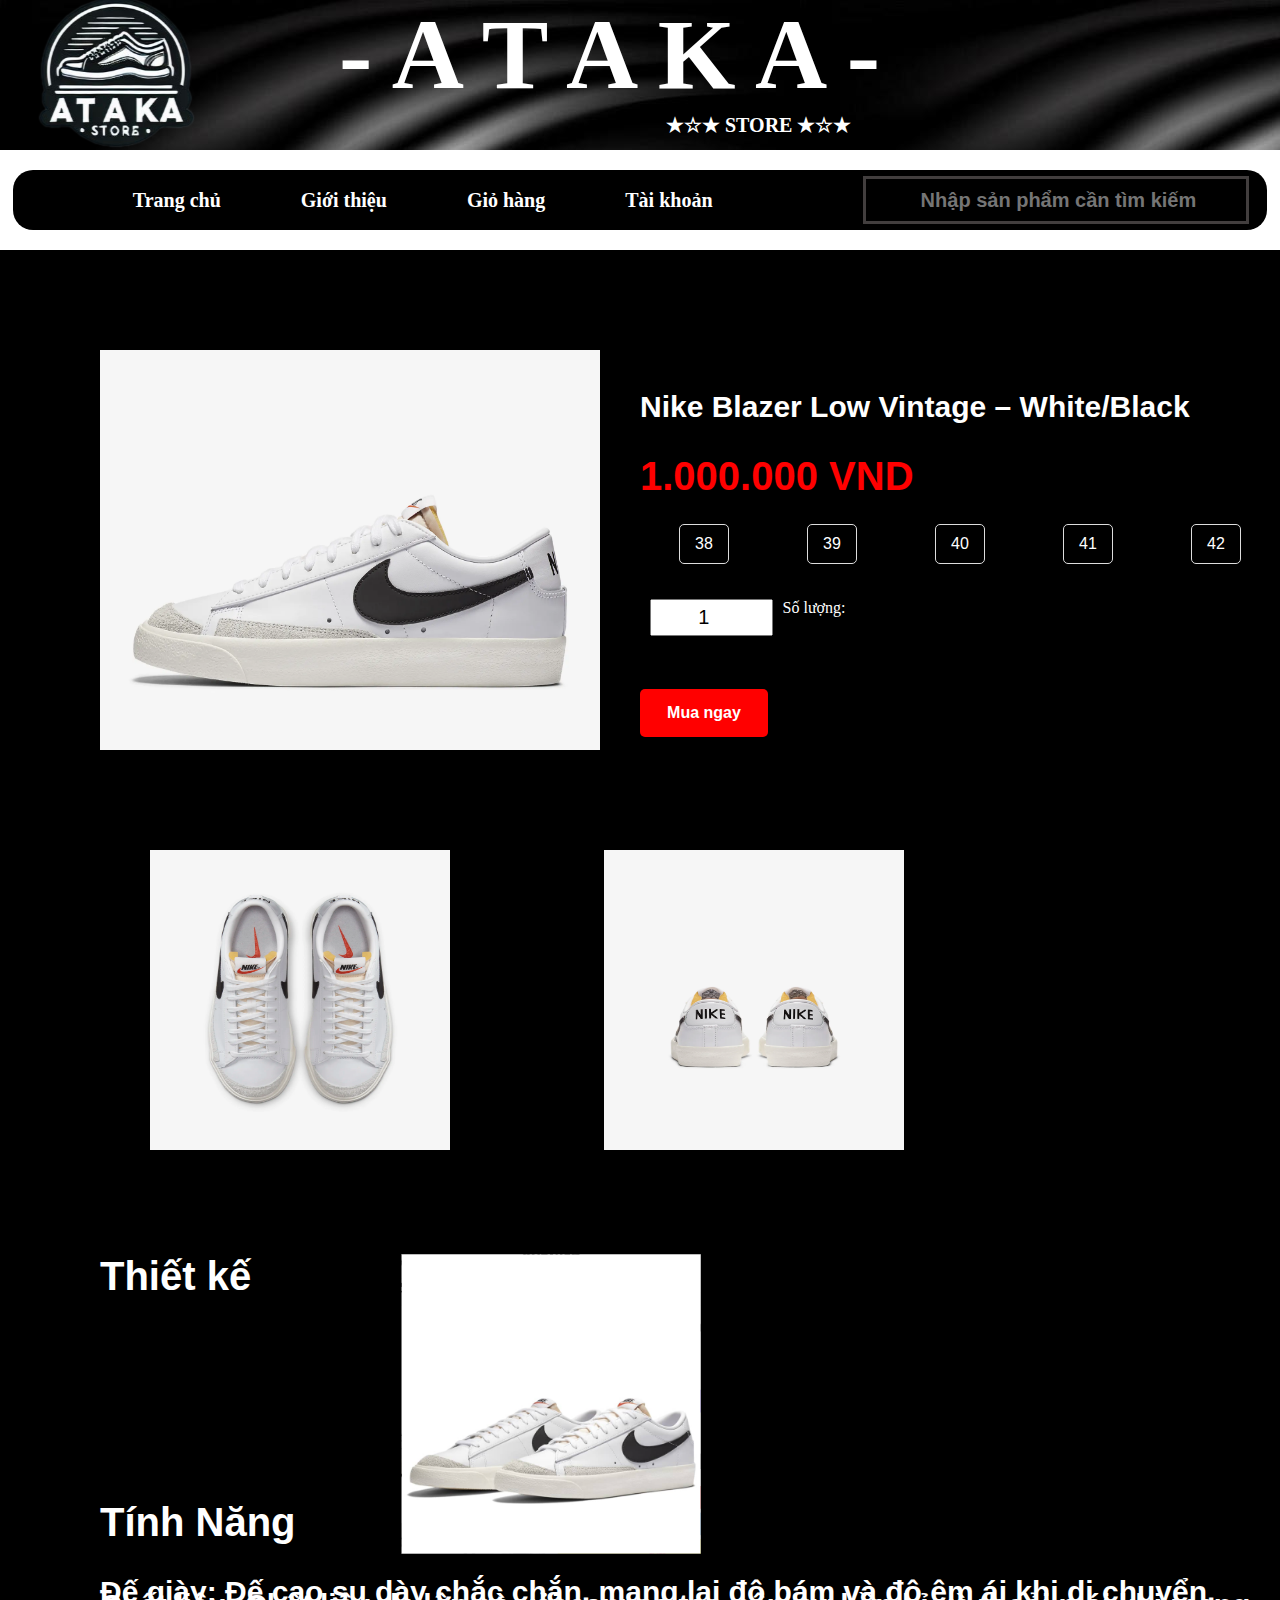
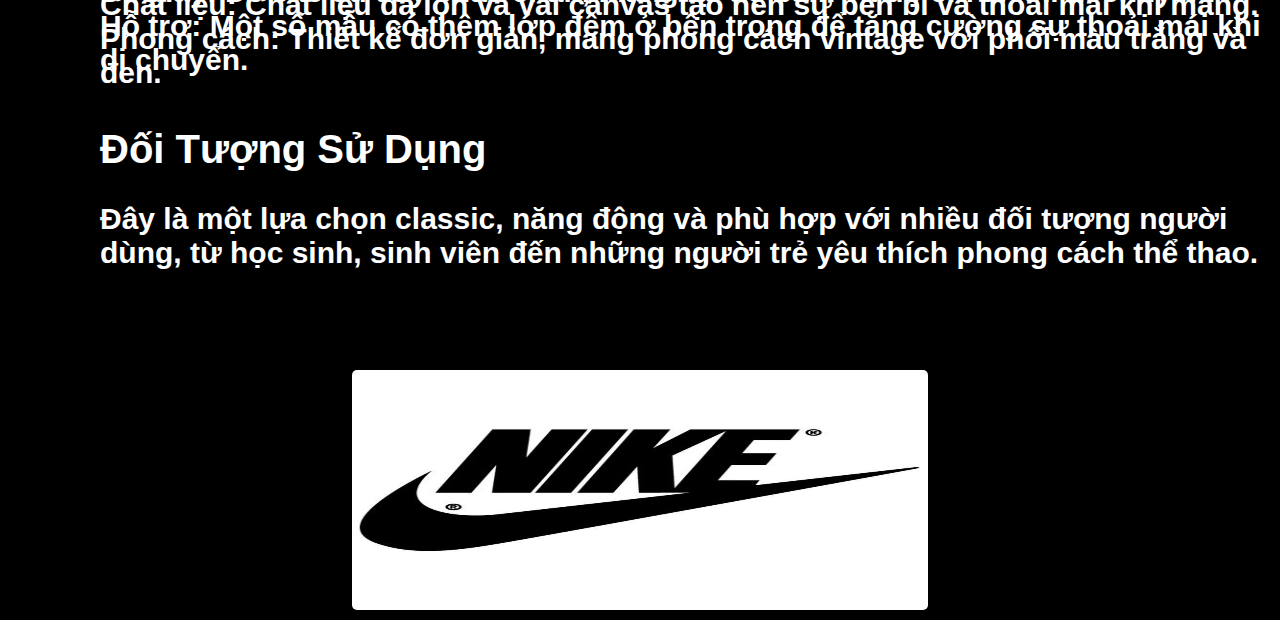
<file: Web/HTML/CT-Giay4.html>
<!DOCTYPE html>
<html lang="en">
<head>
    <meta charset="UTF-8">
    <meta name="viewport" content="width=device-width, initial-scale=1.0">
    <title>Document</title>
    <link rel="stylesheet" href="../CSS/CT-Giay.css">
</head>
<body>
    <div class="top">
        <div class="top-left">
            <a href="../HTML/index.html">
                <img src="../IMG/Logo.png" link="../HTML/index.html" alt="">
            </a>
        </div>
        <div class="top-right">
            <ul id = "main-top">
                <h1 style="color: #fff;">- A T A K A -</h1>
                <h2>★☆★ STORE ★☆★</h2>
            </ul>
        </div>
    </div>

    <div class = "menu">
        <ul>
            <li><a href="../HTML/index.html">Trang chủ</a></li>
            <li><a href="../HTML/GioiThieu.html">Giới thiệu</a></li>
            <li><a href="../HTML/GioHang.html">Giỏ hàng</a></li>
            <li><a href="../HTML/TaiKhoan.html">Tài khoản</a></li>
        </ul>
        <input type="text" placeholder=" Nhập sản phẩm cần tìm kiếm">
    </div>

    <div class = "info">
        <div class = "info-left">
            <img src="../IMG/nk4.png" alt="">
        </div>
        <div class="info-right">
            <h1>Nike Blazer Low Vintage – White/Black</h1>
            <p>1.000.000 VND</p>
            <div class="size-options">
                <div class="size-option" data-size="38" onclick="selectSize(this)">38</div>
                <div class="size-option" data-size="39" onclick="selectSize(this)">39</div>
                <div class="size-option" data-size="40" onclick="selectSize(this)">40</div>
                <div class="size-option" data-size="41" onclick="selectSize(this)">41</div>
                <div class="size-option" data-size="42" onclick="selectSize(this)">42</div>
            </div>
            
            <!-- Phần nhập số lượng -->
            <div class="quantity-container">
                <label>Số lượng:</label>
                <input type="number" id="quantity" value="1" min="1">
            </div>
    
            <div class="add">
                <button class="add-dh" onclick="addToCart()">Mua ngay</button>
            </div>
        </div>

        <div class="info-content">
            <img src="../IMG/nk4-nc1.png" alt="">
            <img src="../IMG/nk4-nc2.png" alt="">
            <img src="../IMG/nk8.jpg" alt="">
            <h2>Thiết kế</h2>
            <p>Chất liệu: Chất liệu da lộn và vải canvas tạo nên sự bền bỉ và thoải mái khi mang.<br>
                Phong cách: Thiết kế đơn giản, mang phong cách vintage với phối màu trắng và đen.
            </p>
        </div>
        <div class="info-content1">
            <h2>Tính Năng</h2>
            <p>Đế giày: Đế cao su dày chắc chắn, mang lại độ bám và độ êm ái khi di chuyển.<br>
                Hỗ trợ: Một số mẫu có thêm lớp đệm ở bên trong để tăng cường sự thoải mái khi di chuyển.
            </p>
        </div>
        <div class="info-content2">
            <h2>Đối Tượng Sử Dụng</h2>
            <p>Đây là một lựa chọn classic, năng động và phù hợp với nhiều đối tượng người dùng, từ học sinh, sinh viên đến những người trẻ yêu thích phong cách thể thao.<br>
            </p>
        </div>
    </div>
    <div class="footer">
        <img src="../IMG/nike.jpg" alt="">
    </div>

    <script>
        function selectSize(element) {
            const options = document.querySelectorAll('.size-option');
            options.forEach(option => option.classList.remove('selected')); // Bỏ chọn tất cả
            element.classList.add('selected'); // Đánh dấu kích thước đã chọn
        }

        function addToCart() {
            const quantity = document.getElementById("quantity").value;
            const selectedSize = document.querySelector('.size-option.selected');

            if (!selectedSize) {
                alert("Vui lòng chọn kích thước!");
                return;
            }

            const product = {
                name: "TRIBU CANVAS BASKETBALL SNEAKER",
                price: 1000000,
                size: selectedSize.getAttribute('data-size'),
                quantity: quantity,
                total: 1000000 * quantity
            };

            let cart = JSON.parse(localStorage.getItem("cart")) || [];
            cart.push(product);
            localStorage.setItem("cart", JSON.stringify(cart));

            alert("Sản phẩm đã được thêm vào giỏ hàng!");
        }
    </script>

</body>
</html>
</file>
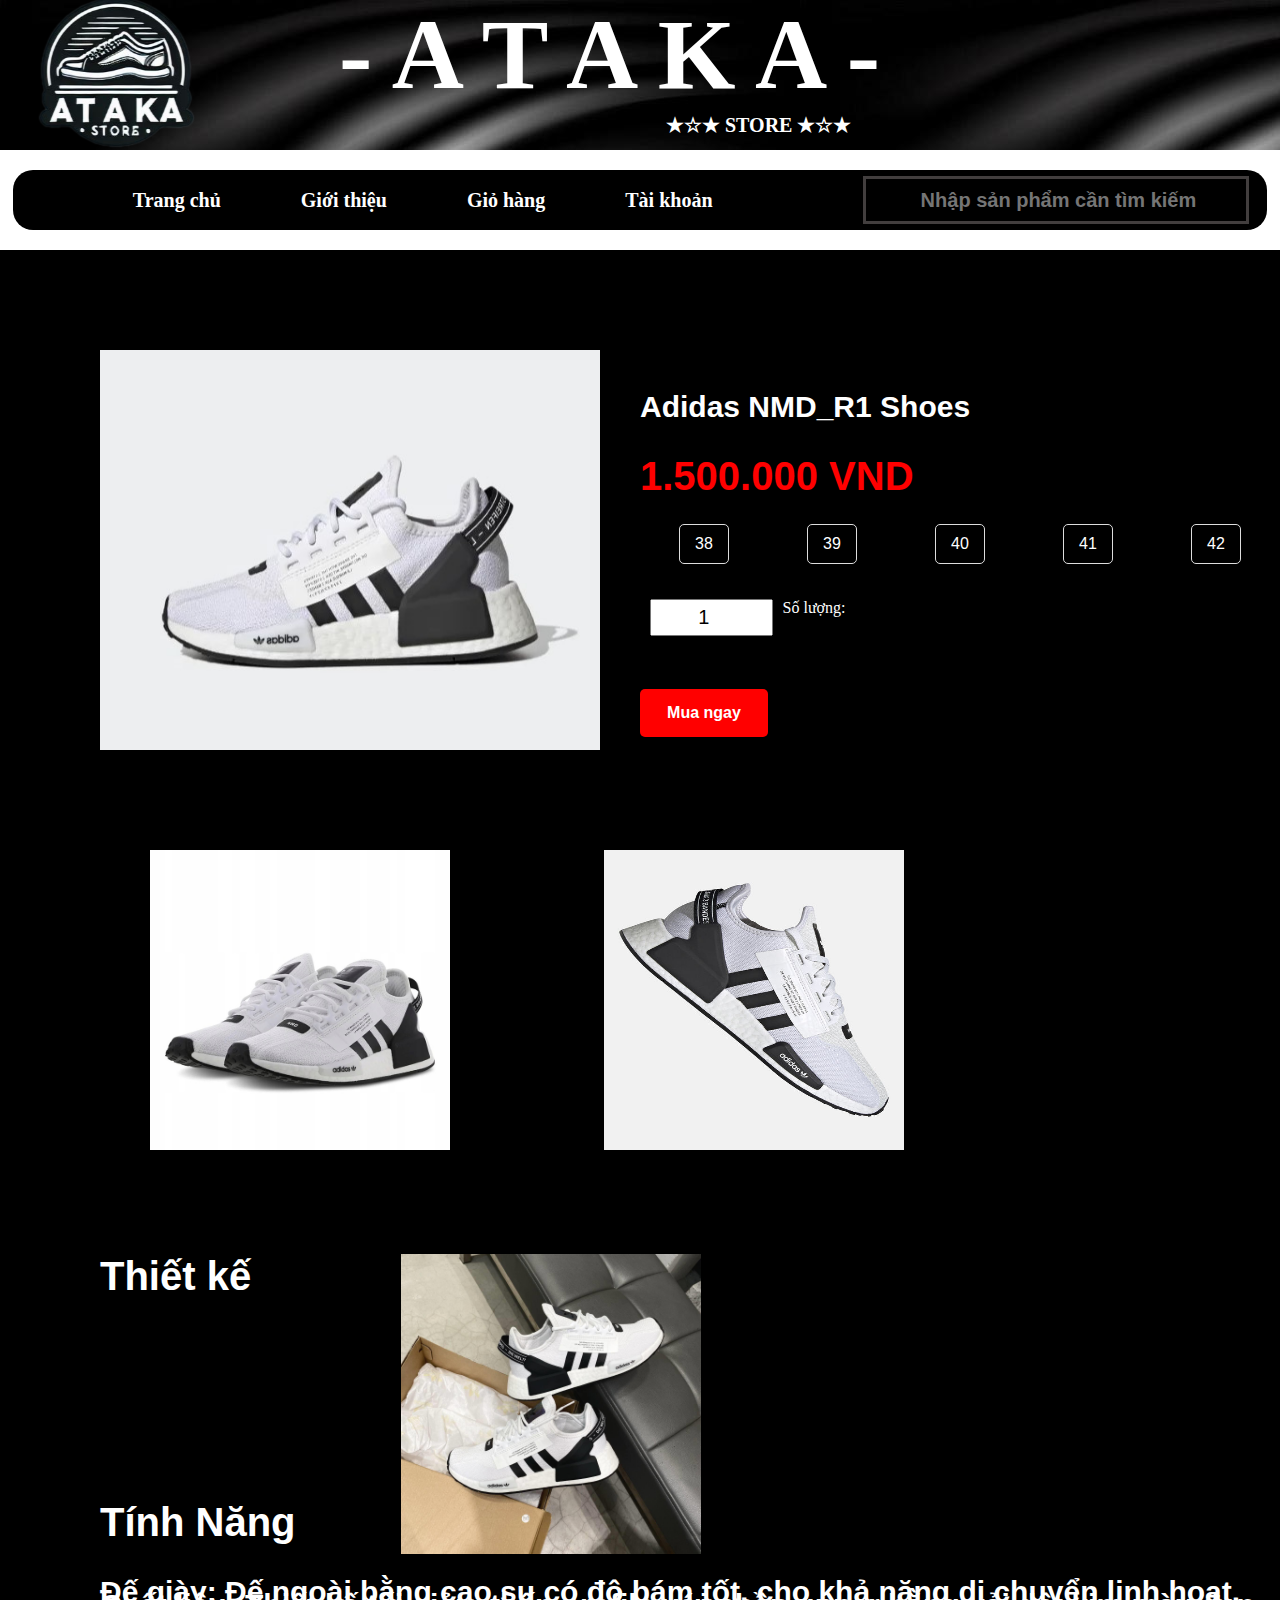
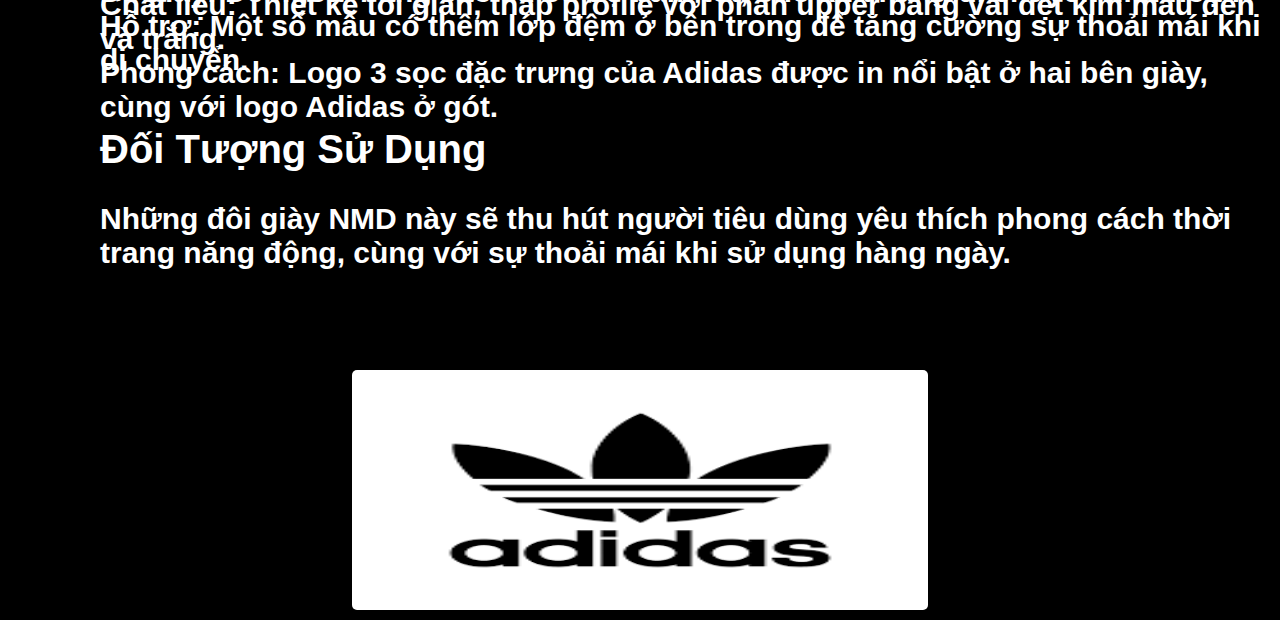
<file: Web/HTML/CT-Giay5.html>
<!DOCTYPE html>
<html lang="en">
<head>
    <meta charset="UTF-8">
    <meta name="viewport" content="width=device-width, initial-scale=1.0">
    <title>Document</title>
    <link rel="stylesheet" href="../CSS/CT-Giay.css">
</head>
<body>
    <div class="top">
        <div class="top-left">
            <a href="../HTML/index.html">
                <img src="../IMG/Logo.png" link="../HTML/index.html" alt="">
            </a>
        </div>
        <div class="top-right">
            <ul id = "main-top">
                <h1 style="color: #fff;">- A T A K A -</h1>
                <h2>★☆★ STORE ★☆★</h2>
            </ul>
        </div>
    </div>

    <div class = "menu">
        <ul>
            <li><a href="../HTML/index.html">Trang chủ</a></li>
            <li><a href="../HTML/GioiThieu.html">Giới thiệu</a></li>
            <li><a href="../HTML/GioHang.html">Giỏ hàng</a></li>
            <li><a href="../HTML/TaiKhoan.html">Tài khoản</a></li>
        </ul>
        <input type="text" placeholder=" Nhập sản phẩm cần tìm kiếm">
    </div>

    <div class = "info">
        <div class = "info-left">
            <img src="../IMG/ad9.jpeg" alt="">
        </div>
        <div class = "info-right">
            <h1 style="color: #fff;">Adidas NMD_R1 Shoes</h1>
            <p>1.500.000 VND</p>
            <div class="size-options">
                <div class="size-option" data-size="38" onclick="selectSize(this)">38</div>
                <div class="size-option" data-size="39" onclick="selectSize(this)">39</div>
                <div class="size-option" data-size="40" onclick="selectSize(this)">40</div>
                <div class="size-option" data-size="41" onclick="selectSize(this)">41</div>
                <div class="size-option" data-size="42" onclick="selectSize(this)">42</div>
            </div>

            <!-- Phần nhập số lượng -->
            <div class="quantity-container">
                <label>Số lượng:</label>
                <input type="number" id="quantity" value="1" min="1">
            </div>
    
            <div class="add">
                <button class="add-dh" onclick="addToCart()">Mua ngay</button>
            </div>
        </div>

        <div class="info-content">
            <img src="../IMG/ad9-ic.jpg" alt="">
            <img src="../IMG/ad9-ic1.jpg" alt="">
            <img src="../IMG/ad9-ic2.jpeg" alt="">
            <h2>Thiết kế</h2>
            <p>Chất liệu: Thiết kế tối giản, thấp profile với phần upper bằng vải dệt kim màu đen và trắng.<br>
                Phong cách: Logo 3 sọc đặc trưng của Adidas được in nổi bật ở hai bên giày, cùng với logo Adidas ở gót.
            </p>
        </div>
        <div class="info-content1">
            <h2>Tính Năng</h2>
            <p>Đế giày: Đế ngoài bằng cao su có độ bám tốt, cho khả năng di chuyển linh hoạt.<br>
                Hỗ trợ: Một số mẫu có thêm lớp đệm ở bên trong để tăng cường sự thoải mái khi di chuyển.
            </p>
        </div>
        <div class="info-content2">
            <h2>Đối Tượng Sử Dụng</h2>
            <p>Những đôi giày NMD này sẽ thu hút người tiêu dùng yêu thích phong cách thời trang năng động, cùng với sự thoải mái khi sử dụng hàng ngày.</p>
        </div>
    </div>
    <div class="footer">
        <img src="../IMG/adidas.png" alt="">
    </div>

    <script>
        function selectSize(element) {
            const options = document.querySelectorAll('.size-option');
            options.forEach(option => option.classList.remove('selected')); // Bỏ chọn tất cả
            element.classList.add('selected'); // Đánh dấu kích thước đã chọn
        }

        function addToCart() {
            const quantity = document.getElementById("quantity").value;
            const selectedSize = document.querySelector('.size-option.selected');

            if (!selectedSize) {
                alert("Vui lòng chọn kích thước!");
                return;
            }

            const product = {
                name: "Adidas NMD_R1 Shoes",
                price: 1500000,
                size: selectedSize.getAttribute('data-size'),
                quantity: quantity,
                total: 1500000 * quantity
            };

            let cart = JSON.parse(localStorage.getItem("cart")) || [];
            cart.push(product);
            localStorage.setItem("cart", JSON.stringify(cart));

            alert("Sản phẩm đã được thêm vào giỏ hàng!");
        }
    </script>

</body>
</html>
</file>
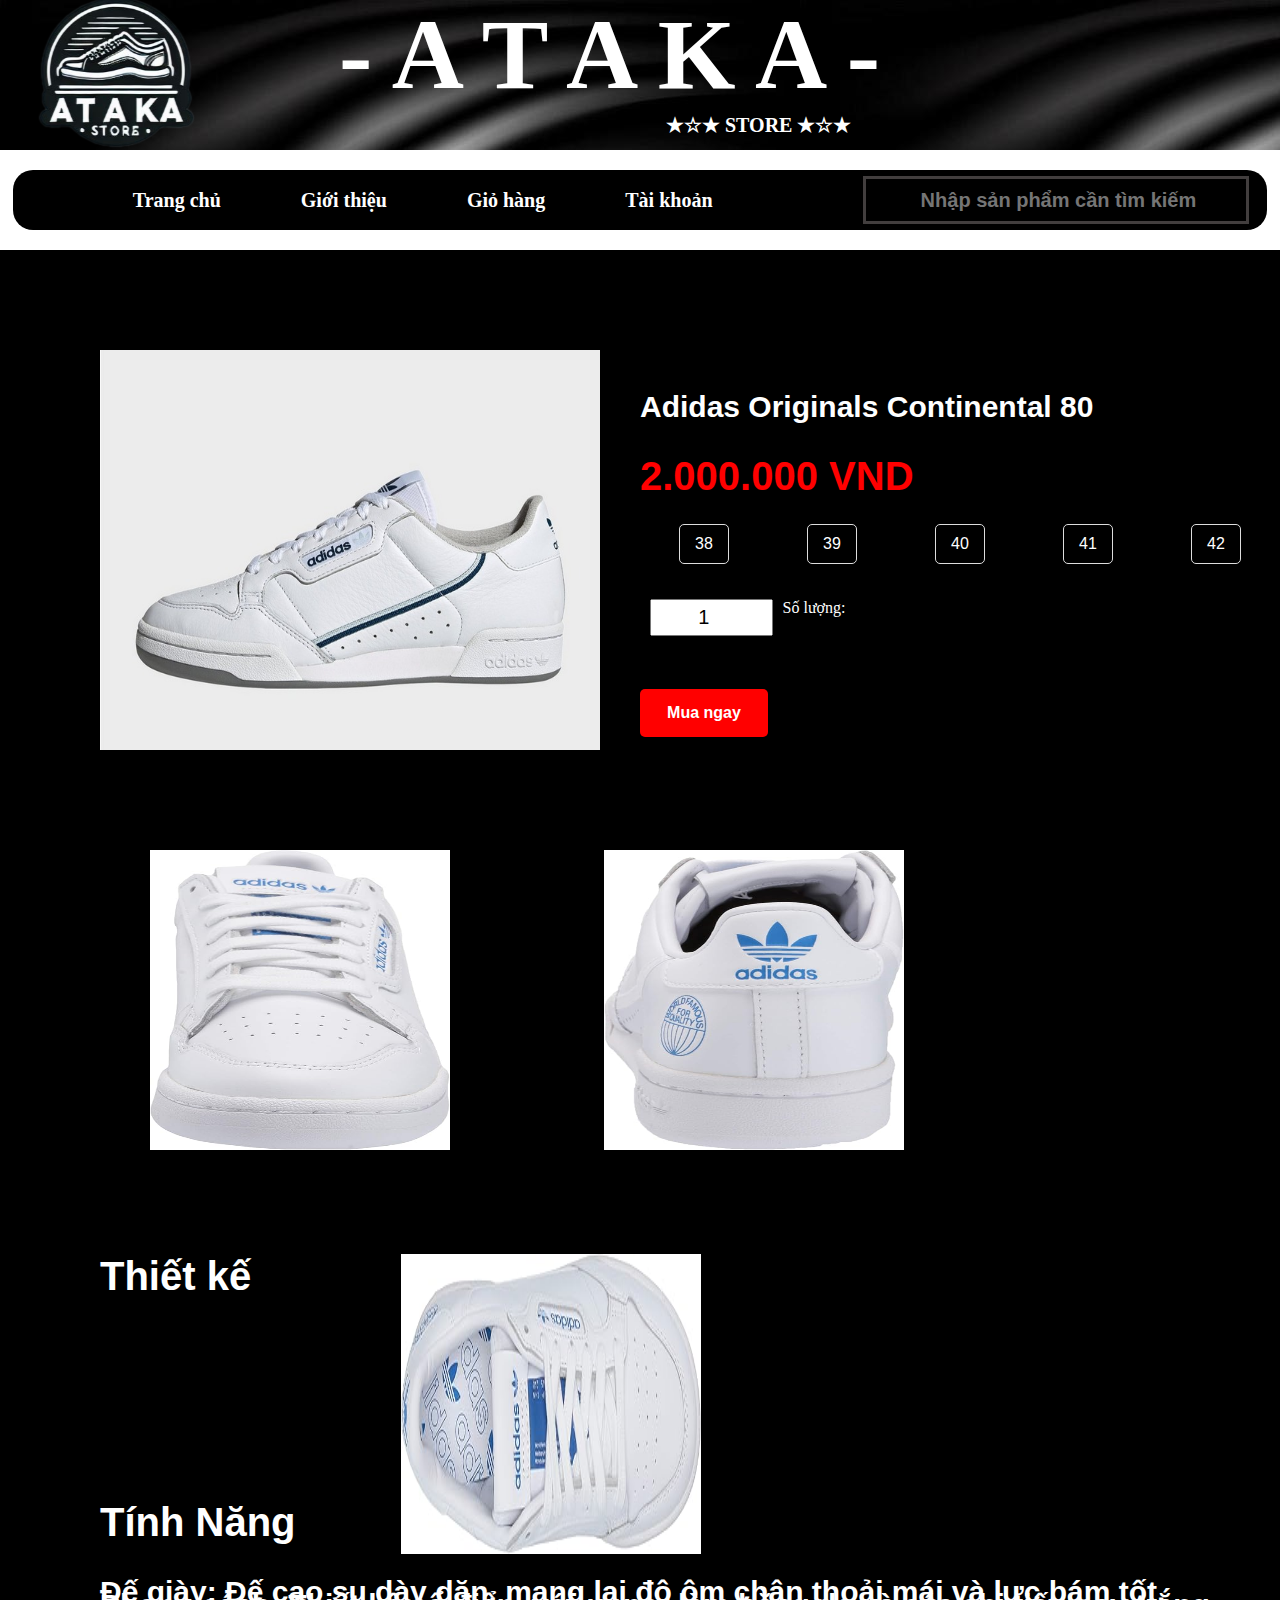
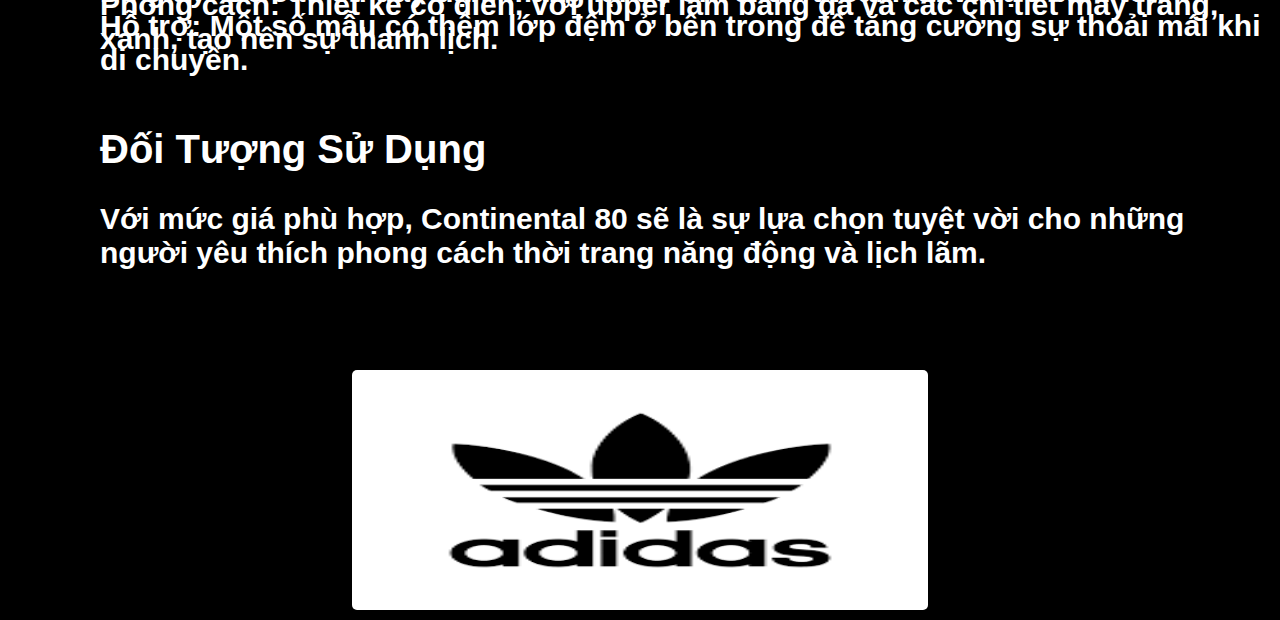
<file: Web/HTML/CT-Giay6.html>
<!DOCTYPE html>
<html lang="en">
<head>
    <meta charset="UTF-8">
    <meta name="viewport" content="width=device-width, initial-scale=1.0">
    <title>Document</title>
    <link rel="stylesheet" href="../CSS/CT-Giay.css">
</head>
<body>
    <div class="top">
        <div class="top-left">
            <a href="../HTML/index.html">
                <img src="../IMG/Logo.png" link="../HTML/index.html" alt="">
            </a>
        </div>
        <div class="top-right">
            <ul id = "main-top">
                <h1 style="color: #fff;">- A T A K A -</h1>
                <h2>★☆★ STORE ★☆★</h2>
            </ul>
        </div>
    </div>

    <div class = "menu">
        <ul>
            <li><a href="../HTML/index.html">Trang chủ</a></li>
            <li><a href="../HTML/GioiThieu.html">Giới thiệu</a></li>
            <li><a href="../HTML/GioHang.html">Giỏ hàng</a></li>
            <li><a href="../HTML/TaiKhoan.html">Tài khoản</a></li>
        </ul>
        <input type="text" placeholder=" Nhập sản phẩm cần tìm kiếm">
    </div>

    <div class = "info">
        <div class = "info-left">
            <img src="../IMG/ad8.jpg" alt="">
        </div>
        <div class = "info-right">
            <h1 style="color: #fff;">Adidas Originals Continental 80</h1>
            <p>2.000.000 VND</p>
            <div class="size-options">
                <div class="size-option" data-size="38" onclick="selectSize(this)">38</div>
                <div class="size-option" data-size="39" onclick="selectSize(this)">39</div>
                <div class="size-option" data-size="40" onclick="selectSize(this)">40</div>
                <div class="size-option" data-size="41" onclick="selectSize(this)">41</div>
                <div class="size-option" data-size="42" onclick="selectSize(this)">42</div>
            </div>

            <!-- Phần nhập số lượng -->
            <div class="quantity-container">
                <label>Số lượng:</label>
                <input type="number" id="quantity" value="1" min="1">
            </div>
    
            <div class="add">
                <button class="add-dh" onclick="addToCart()">Mua ngay</button>
            </div>
        </div>

        <div class="info-content">
            <img src="../IMG/ad8-ic.jpg" alt="">
            <img src="../IMG/ad8-ic1.jpg" alt="">
            <img src="../IMG/ad8-ic2.jpg" alt="">
            <h2>Thiết kế</h2>
            <p>Phong cách: Thiết kế cổ điển, với upper làm bằng da và các chi tiết may trắng, xanh, tạo nên sự thanh lịch.
            </p>
        </div>
        <div class="info-content1">
            <h2>Tính Năng</h2>
            <p>Đế giày: Đế cao su dày dặn, mang lại độ ôm chân thoải mái và lực bám tốt.<br>
                Hỗ trợ: Một số mẫu có thêm lớp đệm ở bên trong để tăng cường sự thoải mái khi di chuyển.
            </p>
        </div>
        <div class="info-content2">
            <h2>Đối Tượng Sử Dụng</h2>
            <p>Với mức giá phù hợp, Continental 80 sẽ là sự lựa chọn tuyệt vời cho những người yêu thích phong cách thời trang năng động và lịch lãm.</p>
        </div>
    </div>
    <div class="footer">
        <img src="../IMG/adidas.png" alt="">
    </div>

    <script>
        function selectSize(element) {
            const options = document.querySelectorAll('.size-option');
            options.forEach(option => option.classList.remove('selected')); // Bỏ chọn tất cả
            element.classList.add('selected'); // Đánh dấu kích thước đã chọn
        }

        function addToCart() {
            const quantity = document.getElementById("quantity").value;
            const selectedSize = document.querySelector('.size-option.selected');

            if (!selectedSize) {
                alert("Vui lòng chọn kích thước!");
                return;
            }

            const product = {
                name: "Adidas Originals Continental 80",
                price: 2000000,
                size: selectedSize.getAttribute('data-size'),
                quantity: quantity,
                total: 2000000 * quantity
            };

            let cart = JSON.parse(localStorage.getItem("cart")) || [];
            cart.push(product);
            localStorage.setItem("cart", JSON.stringify(cart));

            alert("Sản phẩm đã được thêm vào giỏ hàng!");
        }
    </script>

</body>
</html>
</file>
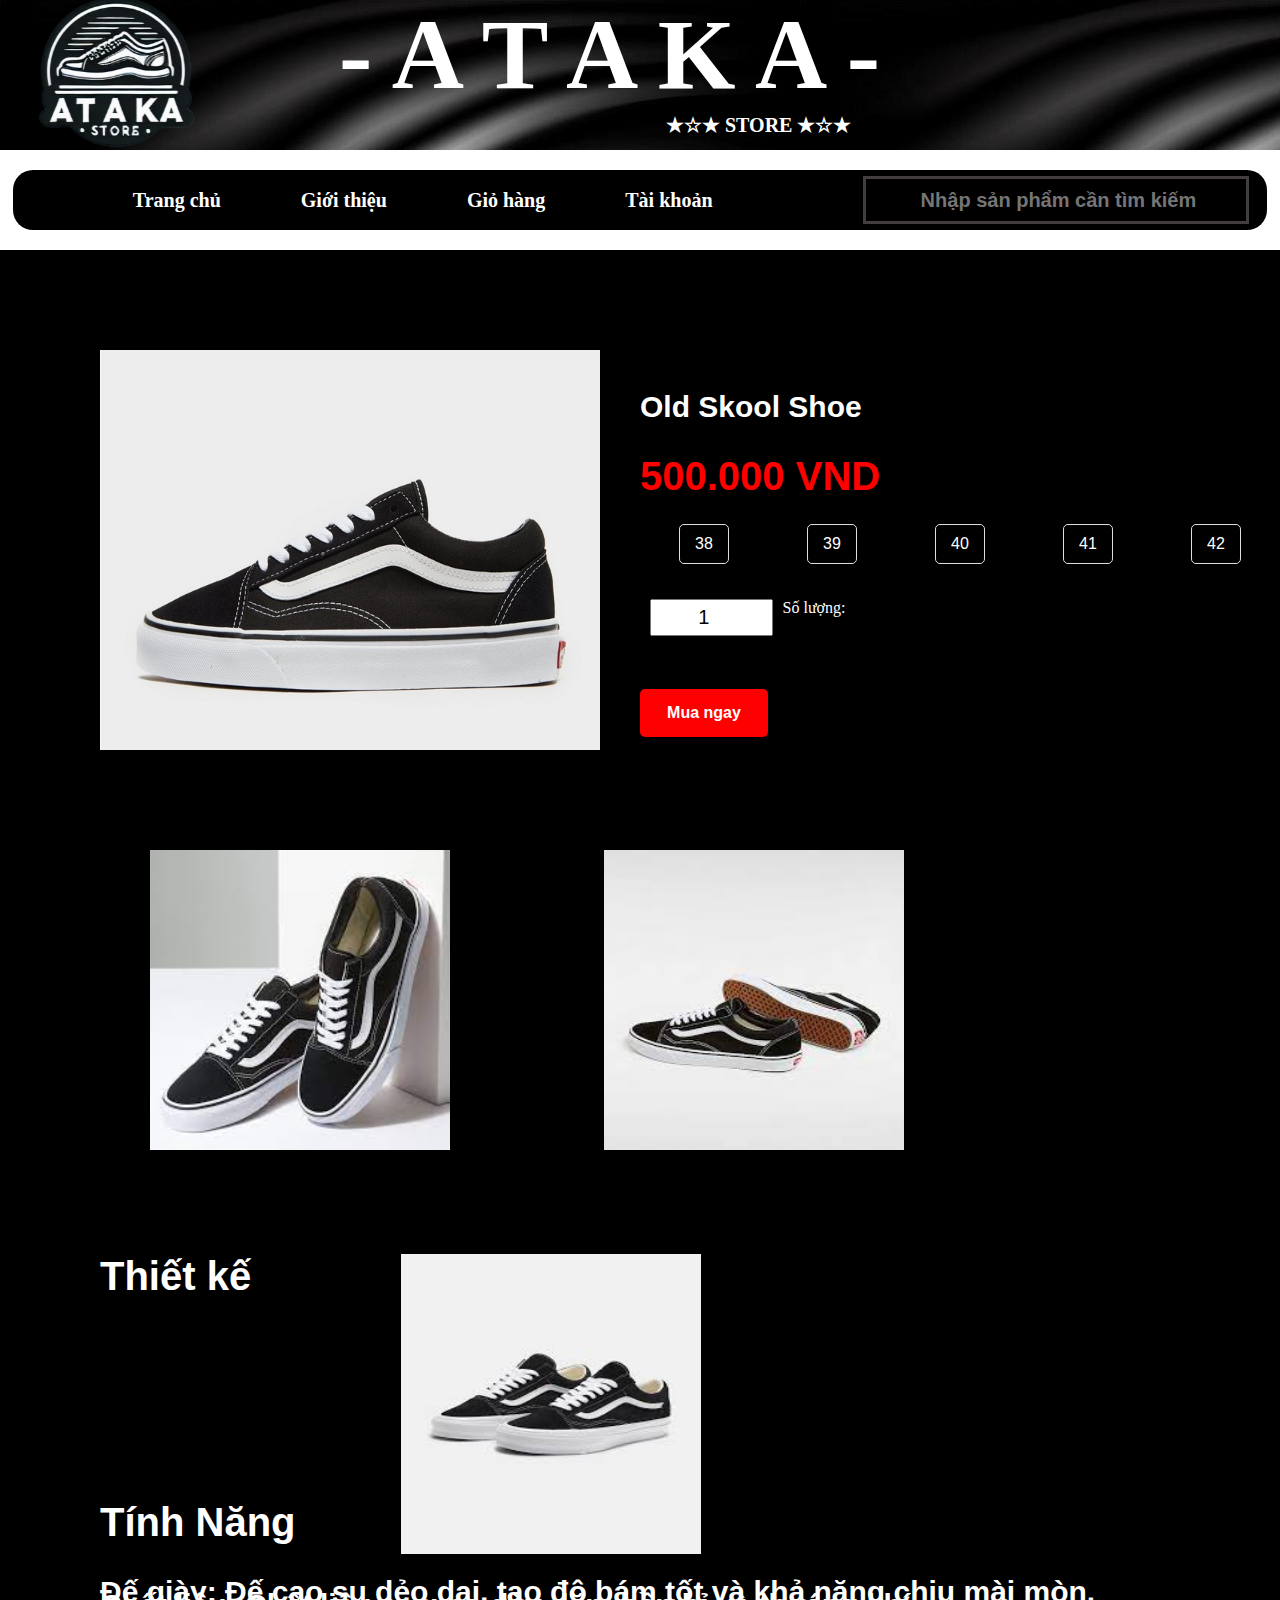
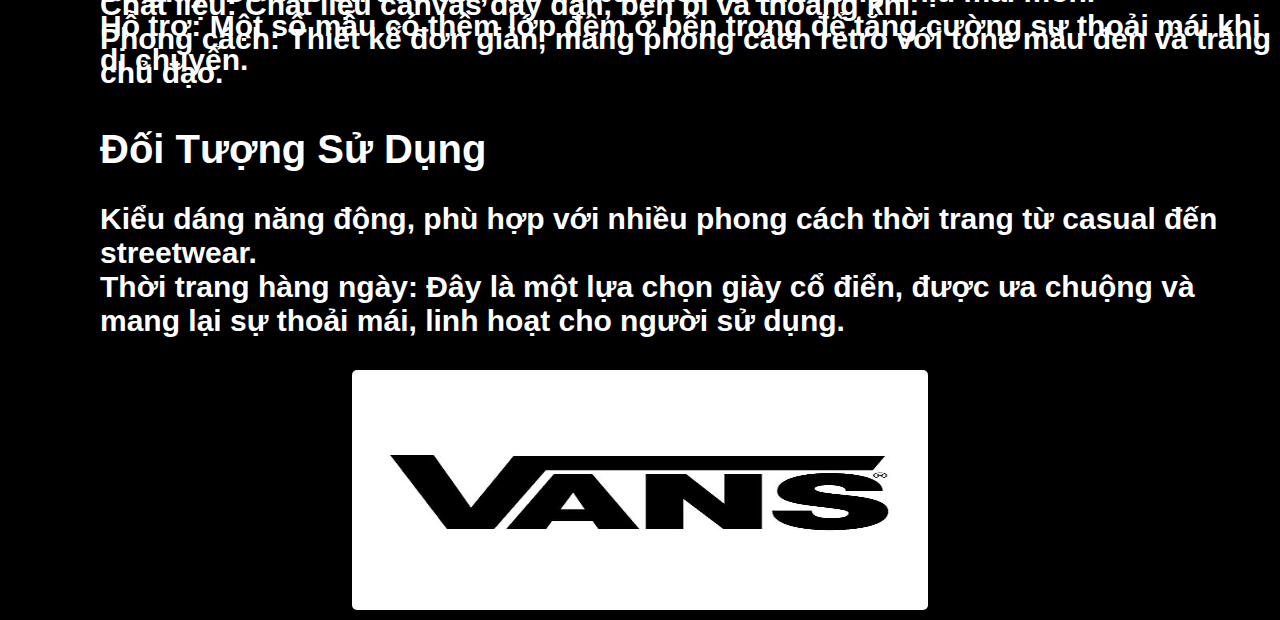
<file: Web/HTML/CT-Giay7.html>
<!DOCTYPE html>
<html lang="en">
<head>
    <meta charset="UTF-8">
    <meta name="viewport" content="width=device-width, initial-scale=1.0">
    <title>Document</title>
    <link rel="stylesheet" href="../CSS/CT-Giay.css">
</head>
<body>
    <div class="top">
        <div class="top-left">
            <a href="../HTML/index.html">
                <img src="../IMG/Logo.png" link="../HTML/index.html" alt="">
            </a>
        </div>
        <div class="top-right">
            <ul id = "main-top">
                <h1 style="color: #fff;">- A T A K A -</h1>
                <h2>★☆★ STORE ★☆★</h2>
            </ul>
        </div>
    </div>

    <div class = "menu">
        <ul>
            <li><a href="../HTML/index.html">Trang chủ</a></li>
            <li><a href="../HTML/GioiThieu.html">Giới thiệu</a></li>
            <li><a href="../HTML/GioHang.html">Giỏ hàng</a></li>
            <li><a href="../HTML/TaiKhoan.html">Tài khoản</a></li>
        </ul>
        <input type="text" placeholder=" Nhập sản phẩm cần tìm kiếm">
    </div>

    <div class = "info">
        <div class = "info-left">
            <img src="../IMG/vn3.jpg" alt="">
        </div>
        <div class = "info-right">
            <h1 style="color: #fff;">Old Skool Shoe</h1>
            <p>500.000 VND</p>
            <div class="size-options">
                <div class="size-option" data-size="38" onclick="selectSize(this)">38</div>
                <div class="size-option" data-size="39" onclick="selectSize(this)">39</div>
                <div class="size-option" data-size="40" onclick="selectSize(this)">40</div>
                <div class="size-option" data-size="41" onclick="selectSize(this)">41</div>
                <div class="size-option" data-size="42" onclick="selectSize(this)">42</div>
            </div>

            <!-- Phần nhập số lượng -->
            <div class="quantity-container">
                <label>Số lượng:</label>
                <input type="number" id="quantity" value="1" min="1">
            </div>
    
            <div class="add">
                <button class="add-dh" onclick="addToCart()">Mua ngay</button>
            </div>
        </div>

        <div class="info-content">
            <img src="../IMG/vn3-ic.jpg" alt="">
            <img src="../IMG/vn3-ic1.jpg" alt="">
            <img src="../IMG/vn3-ic2.jpg" alt="">
            <h2>Thiết kế</h2>
            <p>Chất liệu: Chất liệu canvas dày dặn, bền bỉ và thoáng khí.<br>
                Phong cách: Thiết kế đơn giản, mang phong cách retro với tone màu đen và trắng chủ đạo.
            </p>
        </div>
        <div class="info-content1">
            <h2>Tính Năng</h2>
            <p>Đế giày: Đế cao su dẻo dai, tạo độ bám tốt và khả năng chịu mài mòn.<br>
                Hỗ trợ: Một số mẫu có thêm lớp đệm ở bên trong để tăng cường sự thoải mái khi di chuyển.
            </p>
        </div>
        <div class="info-content2">
            <h2>Đối Tượng Sử Dụng</h2>
            <p>Kiểu dáng năng động, phù hợp với nhiều phong cách thời trang từ casual đến streetwear.<br>
                Thời trang hàng ngày: Đây là một lựa chọn giày cổ điển, được ưa chuộng và mang lại sự thoải mái, linh hoạt cho người sử dụng.
            </p>
        </div>
    </div>
    <div class="footer">
        <img src="../IMG/vans.jpg" alt="">
    </div>

    <script>
        function selectSize(element) {
            const options = document.querySelectorAll('.size-option');
            options.forEach(option => option.classList.remove('selected')); // Bỏ chọn tất cả
            element.classList.add('selected'); // Đánh dấu kích thước đã chọn
        }

        function addToCart() {
            const quantity = document.getElementById("quantity").value;
            const selectedSize = document.querySelector('.size-option.selected');

            if (!selectedSize) {
                alert("Vui lòng chọn kích thước!");
                return;
            }

            const product = {
                name: "Old Skool Shoe",
                price: 500000,
                size: selectedSize.getAttribute('data-size'),
                quantity: quantity,
                total: 500000 * quantity
            };

            let cart = JSON.parse(localStorage.getItem("cart")) || [];
            cart.push(product);
            localStorage.setItem("cart", JSON.stringify(cart));

            alert("Sản phẩm đã được thêm vào giỏ hàng!");
        }
    </script>

</body>
</html>
</file>
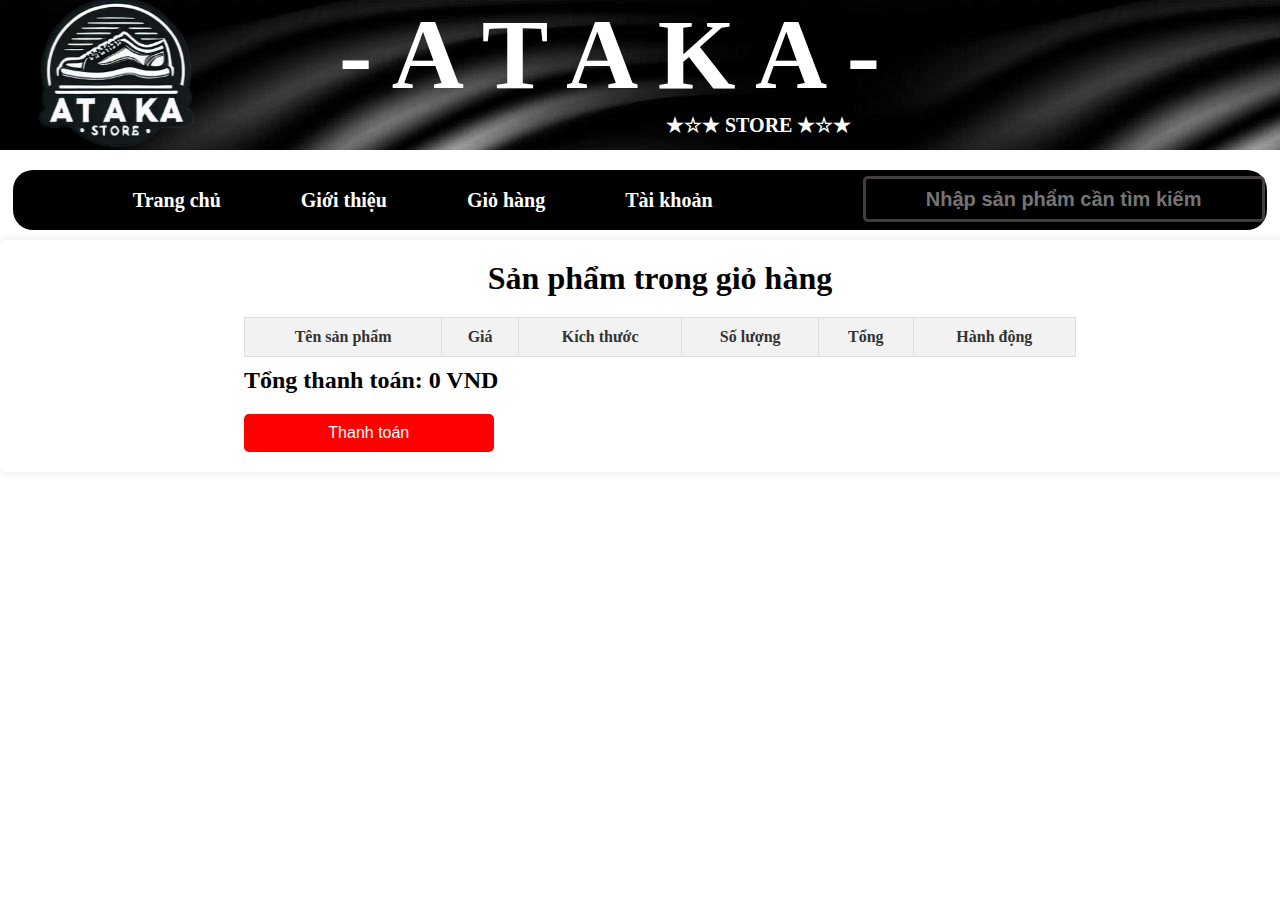
<file: Web/HTML/GioHang.html>
<!DOCTYPE html>
<html lang="en">
<head>
    <meta charset="UTF-8">
    <meta name="viewport" content="width=device-width, initial-scale=1.0">
    <title>Giỏ Hàng</title>
    <link rel="stylesheet" href="../CSS/GioHang.css">
</head>
<body>
    <div class="top">
        <div class="top-left">
            <a href="../HTML/index.html">
                <img src="../IMG/Logo.png" alt="">
            </a>
        </div>
        <div class="top-right">
            <ul id="main-top">
                <h1 style="color: #fff;">- A T A K A -</h1>
                <h2>★☆★ STORE ★☆★</h2>
            </ul>
        </div>
    </div>

    <div class="menu">
        <ul>
            <li><a href="../HTML/index.html">Trang chủ</a></li>
            <li><a href="../HTML/GioiThieu.html">Giới thiệu</a></li>
            <li><a href="../HTML/GioHang.html">Giỏ hàng</a></li>
            <li><a href="../HTML/TaiKhoan.html">Tài khoản</a></li>
        </ul>
        <input class="search" type="text" placeholder="Nhập sản phẩm cần tìm kiếm">
    </div>
    
    <div class="giohang">
        <div class="giohang-left">
            <h1>Sản phẩm trong giỏ hàng</h1>
            <table>
                <thead>
                    <tr>
                        <th>Tên sản phẩm</th>
                        <th>Giá</th>
                        <th>Kích thước</th>
                        <th>Số lượng</th>
                        <th>Tổng</th>
                        <th>Hành động</th>
                    </tr>
                </thead>
                <tbody id="cartDisplay">
                    <!-- Sản phẩm sẽ được thêm vào đây -->
                </tbody>
            </table>
            <h2>Tổng thanh toán: <span id="totalAmount">0 VND</span></h2>
            <button id="checkout-button">Thanh toán</button>
        </div>
    </div>

    <!-- The Modal -->
    <div id="myModal" class="modal">
        <div class="modal-content">
            <span class="close">&times;</span>
            <h2>Nhập Thông Tin</h2>
            <form id="paymentForm">
                <input type="text" id="input-name" placeholder="Tên" required>
                <input type="text" id="input-phone" placeholder="Số Điện Thoại" required>
                <input type="email" id="input-email" placeholder="Email" required>
                <input type="text" id="input-address" placeholder="Địa Chỉ" required>
                <select id="payment-method" required>
                    <option value="">Hình Thức Thanh Toán</option>
                    <option value="chuyển khoản">Chuyển Khoản</option>
                    <option value="tiền mặt">Tiền Mặt</option>
                    <option value="tại cửa hàng">Tại Cửa Hàng</option>
                </select>
                <button type="submit">Xác Nhận Thanh Toán</button>
            </form>
        </div>
    </div>

    <div id="payment-info" style="display: none;">
        <h2>Thông Tin Thanh Toán</h2>
        <table>
            <tr>
                <th>Tên</th>
                <th>Số Điện Thoại</th>
                <th>Email</th>
                <th>Địa Chỉ</th>
                <th>Sản Phẩm</th>
                <th>Số Lượng</th>
                <th>Giá Tiền</th>
                <th>Hình Thức Thanh Toán</th>
            </tr>
            <tr>
                <td id="name"></td>
                <td id="phone"></td>
                <td id="email"></td>
                <td id="address"></td>
                <td id="product"></td>
                <td id="total-quantity"></td>
                <td id="price"></td>
                <td id="payment-method-display"></td>
            </tr>
        </table>
    </div>
    
    <script>
        // Hàm để hiển thị giỏ hàng
        function displayCart() {
            const cart = JSON.parse(localStorage.getItem("cart")) || [];
            const cartDisplay = document.getElementById("cartDisplay");
            cartDisplay.innerHTML = ""; // Xóa nội dung cũ
            
            let totalAmount = 0;

            cart.forEach((item, index) => {
                const totalProduct = item.price * item.quantity; // Tính tổng cho sản phẩm
                totalAmount += totalProduct;

                // Thêm hàng vào bảng giỏ hàng
                cartDisplay.innerHTML += `
                    <tr>
                        <td>${item.name}</td>
                        <td>${item.price.toLocaleString()} VND</td>
                        <td>${item.size}</td>
                        <td>${item.quantity}</td>
                        <td>${totalProduct.toLocaleString()} VND</td>
                        <td>
                            <button class="remove-btn" data-index="${index}">Xóa</button>
                            <button class="add-btn" data-index="${index}">Thêm</button>
                        </td>
                    </tr>
                `;
            });

            document.getElementById("totalAmount").innerText = totalAmount.toLocaleString() + " VND";
    
            // Thêm sự kiện cho nút "Xóa" và "Thêm"
            const removeButtons = document.querySelectorAll('.remove-btn');
            const addButtons = document.querySelectorAll('.add-btn');
    
            removeButtons.forEach(button => {
                button.addEventListener('click', function() {
                    const index = this.getAttribute('data-index');
                    cart.splice(index, 1); // Xóa sản phẩm khỏi giỏ hàng
                    localStorage.setItem("cart", JSON.stringify(cart)); // Cập nhật localStorage
                    displayCart(); // Cập nhật lại giỏ hàng
                });
            });
    
            addButtons.forEach(button => {
                button.addEventListener('click', function() {
                    const index = this.getAttribute('data-index');
                    const newQuantity = parseInt(prompt("Nhập số lượng mới:", cart[index].quantity));
                    if (!isNaN(newQuantity) && newQuantity >= 0) {
                        cart[index].quantity = newQuantity; // Cập nhật số lượng
                        localStorage.setItem("cart", JSON.stringify(cart)); // Cập nhật localStorage
                        displayCart(); // Cập nhật lại giỏ hàng
                    } else {
                        alert("Vui lòng nhập số lượng hợp lệ.");
                    }
                });
            });
        }
    
        // Gọi hàm displayCart khi trang được tải
        window.onload = displayCart;
    
        // Modal
        var modal = document.getElementById("myModal");
        var btn = document.getElementById("checkout-button");
        var span = document.getElementsByClassName("close")[0];
    
        // Khi nhấn nút "Thanh toán", mở modal
        btn.onclick = function() {
            modal.style.display = "block";
        }
    
        // Khi nhấn "x", đóng modal
        span.onclick = function() {
            modal.style.display = "none";
        }
        // Xử lý xác nhận thanh toán
        document.getElementById('paymentForm').addEventListener('submit', function(event) {
            event.preventDefault(); // Ngăn chặn việc gửi form

            // Lấy thông tin từ các trường nhập liệu
            const name = document.getElementById('input-name').value;
            const phone = document.getElementById('input-phone').value;
            const email = document.getElementById('input-email').value;
            const address = document.getElementById('input-address').value;
            const paymentMethod = document.getElementById('payment-method').value;

            // Lấy thông tin sản phẩm từ giỏ hàng
            const cart = JSON.parse(localStorage.getItem("cart")) || [];
            const product = cart.map(item => item.name).join("<br>"); // Liệt kê tên sản phẩm ra từng dòng

            // Tính tổng số lượng và giá tiền
            const totalQuantity = cart.reduce((acc, item) => acc + (Number.isInteger(item.quantity) && item.quantity >= 0 ? item.quantity : 1), 0);
            const totalPrice = cart.reduce((acc, item) => acc + (item.price * item.quantity), 0); // Tính tổng giá tiền

            // Hiển thị thông tin vào bảng
            document.getElementById('name').textContent = name;
            document.getElementById('phone').textContent = phone;
            document.getElementById('email').textContent = email;
            document.getElementById('address').textContent = address;
            document.getElementById('product').innerHTML = product; // Hiển thị sản phẩm với <br>
            document.getElementById('total-quantity').textContent = totalQuantity; // Hiển thị tổng số lượng
            document.getElementById('price').textContent = totalPrice.toLocaleString() + " VND"; // Tổng giá tiền
            document.getElementById('payment-method-display').textContent = paymentMethod;

            // Hiển thị bảng thông tin
            document.getElementById('payment-info').style.display = 'block';
            modal.style.display = "none"; // Đóng modal
        });
    </script>
</body>
</html>
</file>
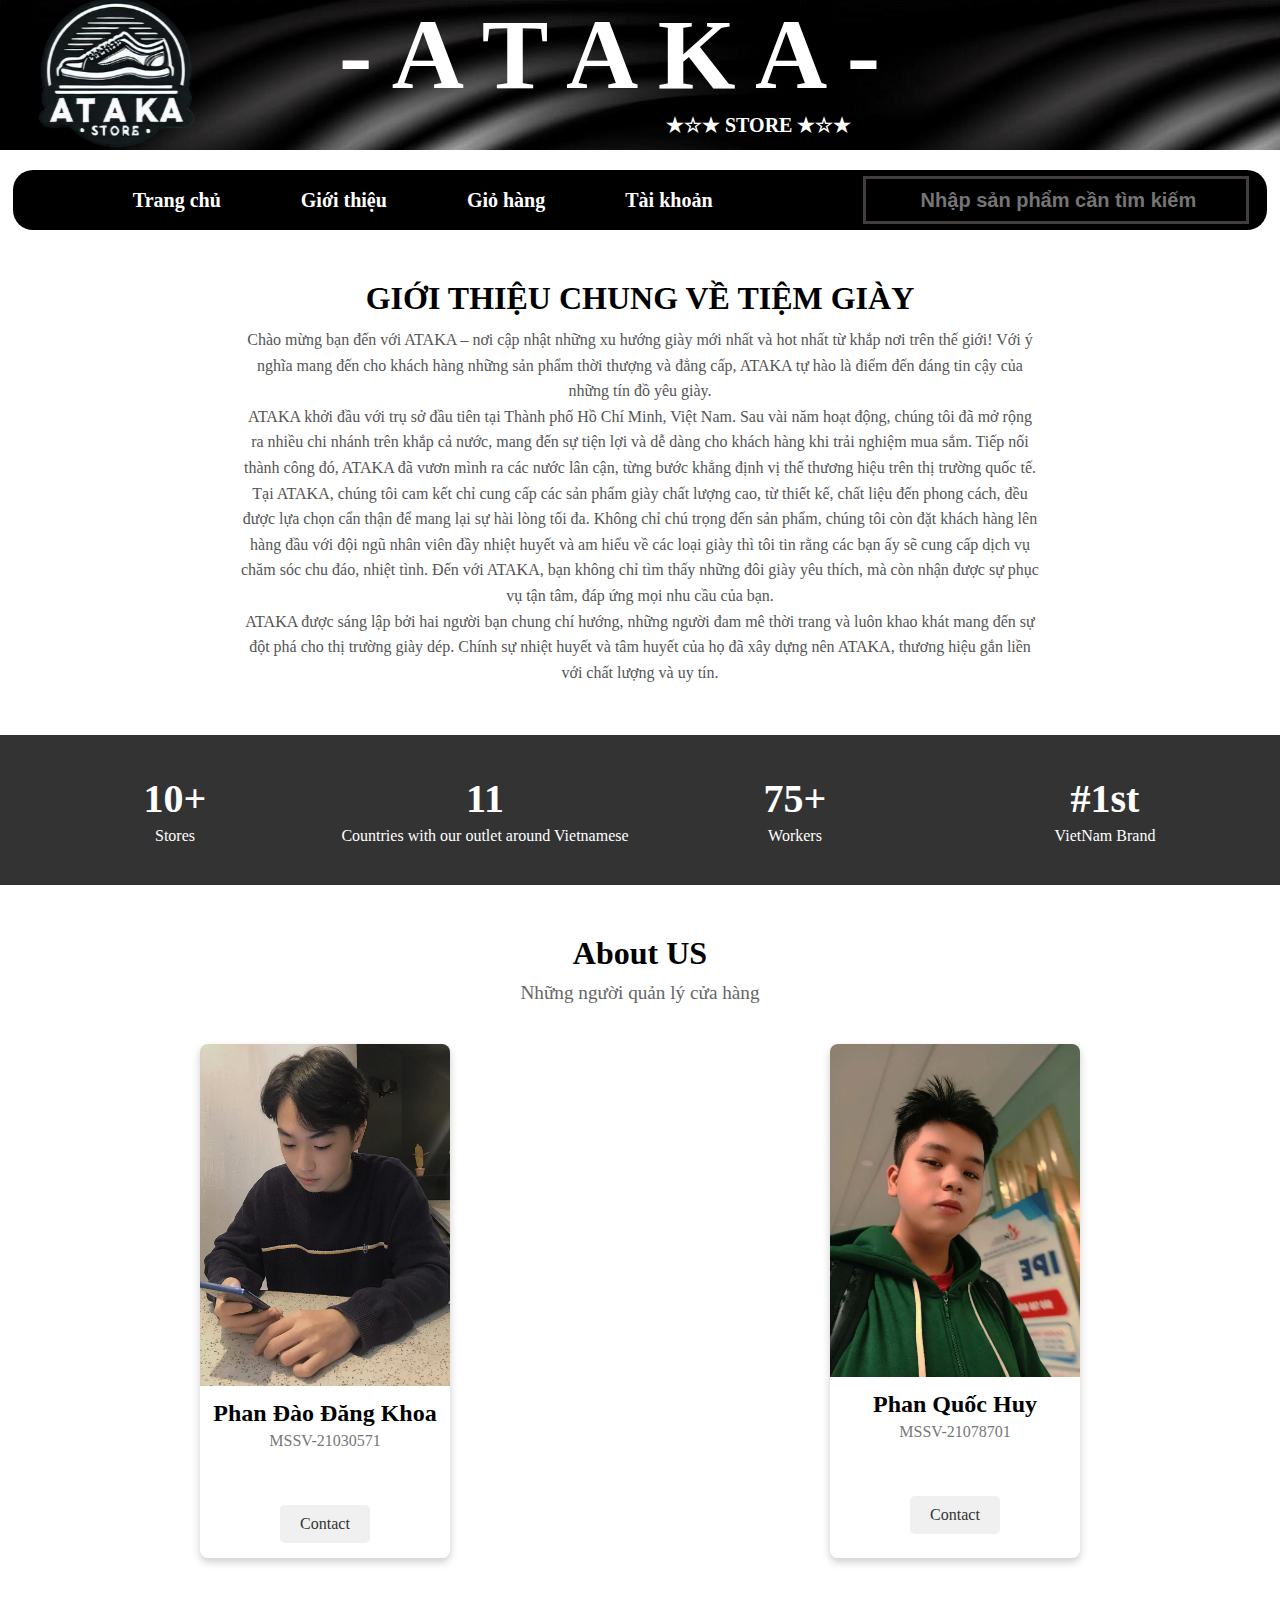
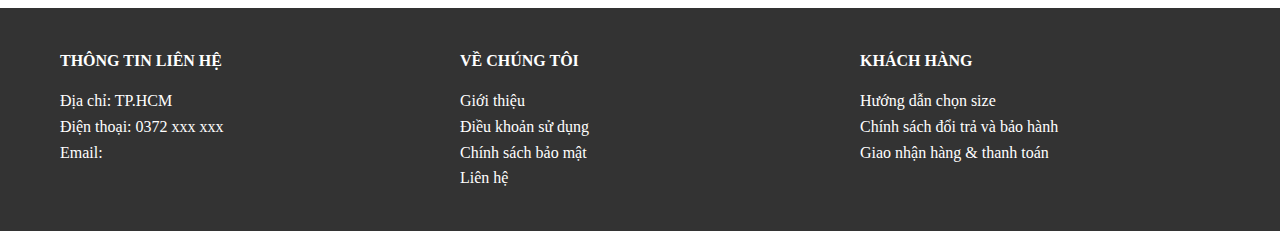
<file: Web/HTML/GioiThieu.html>
<!DOCTYPE html>
<html lang="en">
<head>
    <meta charset="UTF-8">
    <meta name="viewport" content="width=device-width, initial-scale=1.0">
    <title>Document</title>
    <link rel="stylesheet" href="../CSS/GioiThieu.css">
</head>
<body>
    <div class="top">
        <div class="top-left">
            <a href="../HTML/index.html">
                <img src="../IMG/Logo.png" link="../HTML/index.html" alt="">
            </a>
        </div>
        <div class="top-right">
            <ul id = "main-top">
                <h1 style="color: #fff;">- A T A K A -</h1>
                <h2>★☆★ STORE ★☆★</h2>
            </ul>
        </div>
    </div>

    <div class = "menu">
        <ul>
            <li><a href="../HTML/index.html">Trang chủ</a></li>
            <li><a href="../HTML/GioiThieu.html">Giới thiệu</a></li>
            <li><a href="../HTML/GioHang.html">Giỏ hàng</a></li>
            <li><a href="../HTML/TaiKhoan.html">Tài khoản</a></li>
        </ul>
        <input type="text" placeholder=" Nhập sản phẩm cần tìm kiếm">
    </div>

    <div class="section">
        <div class="about-section">
            <h2>GIỚI THIỆU CHUNG VỀ TIỆM GIÀY</h2>
            <p>
                Chào mừng bạn đến với ATAKA – nơi cập nhật những xu hướng giày mới nhất và hot nhất từ khắp nơi trên thế giới! 
                Với ý nghĩa mang đến cho khách hàng những sản phẩm thời thượng và đẳng cấp, ATAKA tự hào là điểm đến đáng tin cậy của những tín đồ yêu giày.
            </p>
            <p>
                ATAKA khởi đầu với trụ sở đầu tiên tại Thành phố Hồ Chí Minh, Việt Nam. 
                Sau vài năm hoạt động, chúng tôi đã mở rộng ra nhiều chi nhánh trên khắp cả nước, mang đến sự tiện lợi và dễ dàng cho khách hàng khi trải nghiệm mua sắm. 
                Tiếp nối thành công đó, ATAKA đã vươn mình ra các nước lân cận, từng bước khẳng định vị thế thương hiệu trên thị trường quốc tế.
            </p>
            <p>
                Tại ATAKA, chúng tôi cam kết chỉ cung cấp các sản phẩm giày chất lượng cao, từ thiết kế, chất liệu đến phong cách, đều được lựa chọn cẩn thận để mang lại sự hài lòng tối đa. 
                Không chỉ chú trọng đến sản phẩm, chúng tôi còn đặt khách hàng lên hàng đầu với đội ngũ nhân viên đầy nhiệt huyết và am hiểu về các loại giày thì tôi tin rằng các bạn ấy sẽ cung cấp dịch vụ chăm sóc chu đáo, nhiệt tình. 
                Đến với ATAKA, bạn không chỉ tìm thấy những đôi giày yêu thích, mà còn nhận được sự phục vụ tận tâm, đáp ứng mọi nhu cầu của bạn.
            </p>
            <p>
                ATAKA được sáng lập bởi hai người bạn chung chí hướng, những người đam mê thời trang và luôn khao khát mang đến sự đột phá cho thị trường giày dép. 
                Chính sự nhiệt huyết và tâm huyết của họ đã xây dựng nên ATAKA, thương hiệu gắn liền với chất lượng và uy tín.
            </p>
        </div>

        <div class="stats-section">
            <div class="stats-box">
                <h3>10+</h3>
                <p>Stores</p>
            </div>
            <div class="stats-box">
                <h3>11</h3>
                <p>Countries with our outlet around Vietnamese</p>
            </div>
            <div class="stats-box">
                <h3>75+</h3>
                <p>Workers</p>
            </div>
            <div class="stats-box">
                <h3>#1st</h3>
                <p>VietNam Brand</p>
            </div>
        </div>

        <div class="team-section">
            <h2>About US</h2>
            <p>Những người quản lý cửa hàng</p>
            <div class="team-cards">
                <div class="team-card">
                    <img src="../IMG/khoa.jpg" alt="Phan Đào Đăng Khoa">
                    <h3>Phan Đào Đăng Khoa</h3>
                    <p>MSSV-21030571</p>
                    <a href="dangkhoa13122003@gmail.com" class="contact-button">Contact</a>
                </div>
                <div class="team-card">
                    <img src="../IMG/Huy.jpg" alt="Phan Quốc Huy">
                    <h3>Phan Quốc Huy</h3>
                    <p>MSSV-21078701</p>
                    <a href="phanquochuy123@gmail.com" class="contact-button">Contact</a>
                </div>
            </div>
        </div>

        <div class="footer">     
            <div class="footer-section">
                <div class="footer-column">
                    <p class="footer-title">THÔNG TIN LIÊN HỆ</p>
                    <p>
                        Địa chỉ: TP.HCM <br/>
                        Điện thoại: 0372 xxx xxx <br/>
                        Email:
                    </p>
                </div>
        
                <div class="footer-column">
                    <p class="footer-title">VỀ CHÚNG TÔI</p>
                    <p>
                        <a href="#">Giới thiệu</a> <br/> 
                        <a href="#">Điều khoản sử dụng</a><br/>
                        <a href="#">Chính sách bảo mật</a> <br/> 
                        <a href="#">Liên hệ</a>
                    </p>
                </div>
        
                <div class="footer-column">
                    <p class="footer-title">KHÁCH HÀNG</p>
                    <p>
                        <a href="./images/chonsize.png">Hướng dẫn chọn size</a> <br/>
                        <a href="#">Chính sách đổi trả và bảo hành</a><br/>
                        <a href="#">Giao nhận hàng & thanh toán</a>
                    </p>
                </div>
            </div>
        </div>
    </div>
</body>
</html>
</file>
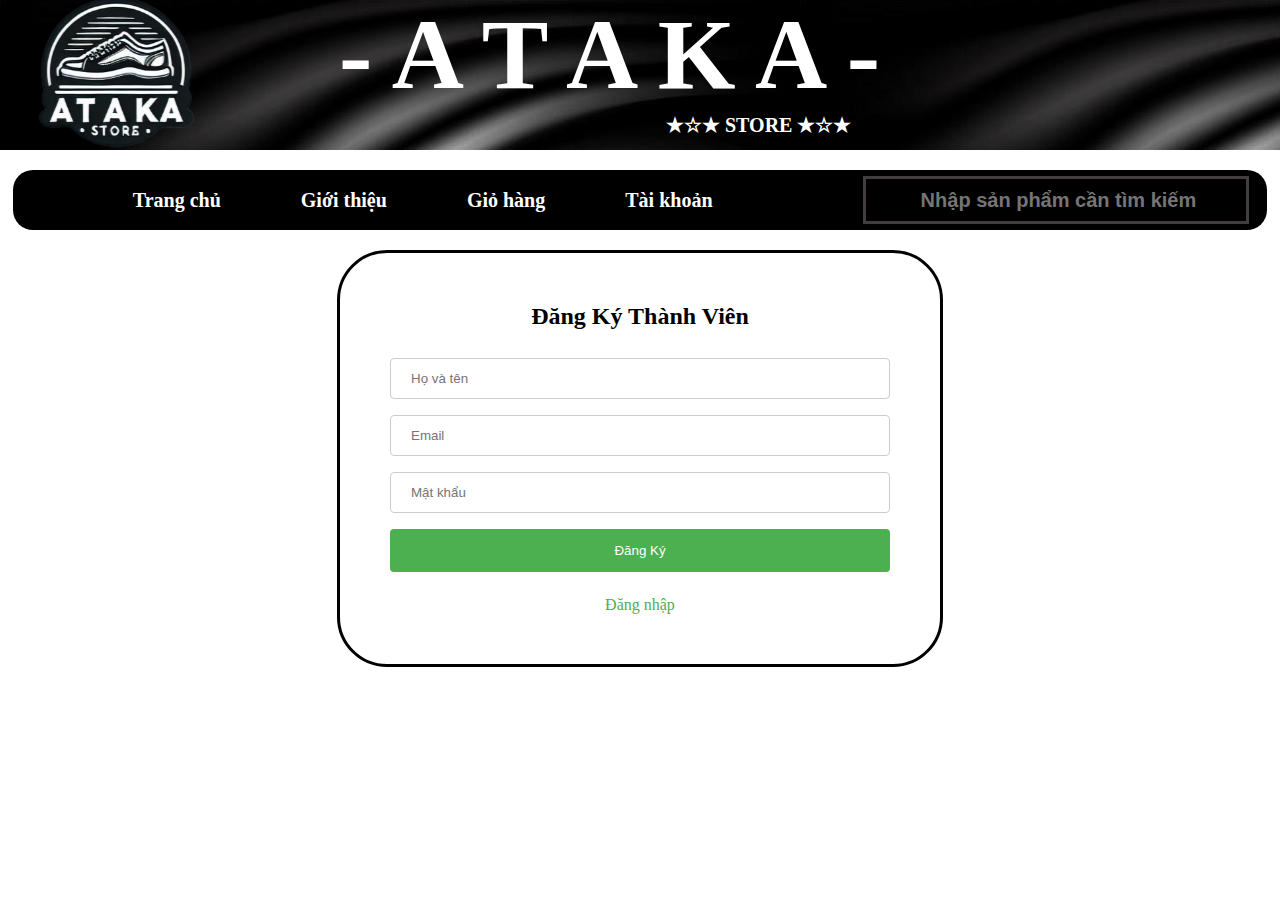
<file: Web/HTML/TaiKhoan.html>
<!DOCTYPE html>
<html lang="en">
<head>
    <meta charset="UTF-8">
    <meta name="viewport" content="width=device-width, initial-scale=1.0">
    <title>Document</title>
    <link rel="stylesheet" href="../CSS/TaiKhoan.css">
    <script src="../JS/jquery-3.7.1.js"></script>
</head>
<body>
    <div class="top">
        <div class="top-left">
            <a href="../HTML/index.html">
                <img src="../IMG/Logo.png" link="../HTML/index.html" alt="">
            </a>
        </div>
        <div class="top-right">
            <ul id = "main-top">
                <h1 style="color: #fff;">- A T A K A -</h1>
                <h2>★☆★ STORE ★☆★</h2>
            </ul>
        </div>
    </div>

    <div class = "menu">
        <ul>
            <li><a href="../HTML/index.html">Trang chủ</a></li>
            <li><a href="../HTML/GioiThieu.html">Giới thiệu</a></li>
            <li><a href="../HTML/GioHang.html">Giỏ hàng</a></li>
            <li><a href="../HTML/TaiKhoan.html">Tài khoản</a></li>
        </ul>
        <input type="text" placeholder=" Nhập sản phẩm cần tìm kiếm">
    </div>

    <div class="container">
        <h2>Đăng Ký Thành Viên</h2>
        <form id="registrationForm">
            <input type="name" id="name" placeholder="Họ và tên" required>
            <input type="email" id="email" placeholder="Email" required>
            <input type="password" id="password" placeholder="Mật khẩu" required>
            <button type="submit">Đăng Ký</button>
        </form>
        <div class="links">
            <a href="login.html">Đăng nhập</a>
        </div>
        <div id="message"></div>
        <div id="userInfo" style="display: none;">
            <h3>Thông tin thành viên:</h3>
            <p id="infoName"></p>
            <p id="infoEmail"></p>
        </div>
    </div>

    <script>
        $(document).ready(function() {
            $('#registrationForm').on('submit', function(event) {
                event.preventDefault(); // Ngăn chặn việc gửi form

                // Lấy dữ liệu từ form
                var name = $('#name').val();
                var email = $('#email').val();
                var password = $('#password').val();

                // Kiểm tra dữ liệu
                if (name && email && password) {
                    // Lưu thông tin vào LocalStorage
                    var users = JSON.parse(localStorage.getItem('users')) || [];
                    users.push({ name: name, email: email, password: password });
                    localStorage.setItem('users', JSON.stringify(users));

                    // Hiển thị thông báo thành công
                    $('#message').html('<p>Đăng ký thành công! Thông tin của bạn đã được lưu.</p>').css('color', 'green');

                    // Hiển thị thông tin thành viên
                    $('#infoName').text('Họ và tên: ' + name);
                    $('#infoEmail').text('Email: ' + email);
                    $('#userInfo').show(); // Hiện phần thông tin thành viên

                    // Xóa form sau khi đăng ký
                    $('#registrationForm')[0].reset();
                } else {
                    $('#message').html('<p>Vui lòng điền đầy đủ thông tin.</p>').css('color', 'red');
                }
            });
        });
    </script>
</body>
</html>
</file>
<file: Web/CSS/index.css>
* {
    padding: 0px auto;
    margin: 0px auto;
    box-sizing: border-box;
}

body {
    width: 100%;
    height: 2200px;
}

.top {
    width: 100%;
    height: 180px;
    background-color: #000;
    background-image: url("../IMG/bg-top.jpg");
    display: flex;
    align-items: center;
    justify-content: space-between;
}

.top-left {
    width: 20%;
    height: 100%;
    margin-bottom: 50px;
}

.top-middle {
    width: 100%;
    height: 100%;
    text-align: center;
}

.top-middle h1 {
    font-size: 100px; 
    color: #fff;
    margin: 0;
    line-height: 1.2;
}

.top-middle h2 {
    color: #fff;
    font-size: 20px;
    margin-top: 5px;
}


/* ẢNH CHẠY */
.container{
    width: 100%;
    height: 500px;
    background-color: #000;
    background-image: url("../IMG/backgroud4.jpg");
    text-align: center;
}

.slideshow{
    overflow: hidden;
    height: 500px;
    width: 1080px;
    margin: 0 auto;
    text-align: center;
}

.slide{
    width: 500%;
    animation: slideShow 16s infinite;
}

.image {
    float: left;
    height: 500px;
    width: 1100px;
    display: flex;
    justify-content: center;
    align-items: center;
    text-align: center;
    -webkit-box-reflect: below 1px linear-gradient(linear, right top, right bottom, form(transparent), to(rgba(255, 255, 255, 0.1)));
}

.image img{
    width: 80%;
    height: 450px;
    border-radius: 20px;
    overflow: hidden;
    border: 6px solid #000000; 
}

@keyframes slideShow {
    0% {margin-left: 0%;}
    20% {margin-left: 0%;}
    25% {margin-left: -100%;}
    45% {margin-left: -100%;}
    50% {margin-left: -200%;}
    70% {margin-left: -200%;}
    75% {margin-left: -300%;}
    95% {margin-left: -300%;}
    100% {margin-left: 0%;}
}

/*--------------menu--------------*/
.menu{
    background-color: #000;
    height: 60px;
    width: 98%;
    margin-top: 20px;
    border-radius: 20px;
}

.menu input{            
    background: transparent; /* Nền trong suốt */
    border: 3px solid #423e3e; /* Đường viền */
    width: 25%;
    height: 40px;
    margin-top: 8px;
    margin-left: 100px;
    font-size: 20px;;
    font-weight: bold;
    color: white;
    text-align: center;
}

.menu ul{
    list-style: none;
    float: left;
    text-align: center;
}

.menu ul li{    
    float: left;
    margin-left: 80px;
    margin-top: 5px;
    line-height: 50px;
    color: #fff;
    font-size: 20px;
    font-weight: bold;
}

.menu ul li a{
    text-decoration: none;
    color: #fff;
    text-align: center;
}

.menu ul li a:hover{
    color: red;
}

.search{
    background-color: #000;
    width: 100%;
    height: 700px;
    margin-top: px;
    background-image: url("../IMG/bg-top3.jpg");
    justify-content: center;
}

.search h2{
    color: white;
    font-weight: bold;
    margin-top: 20px;
    padding-top: 20px;
    text-align: center  ;
}

.products{
    list-style: none;
    display: flex;
    flex-wrap: wrap;
    justify-content: space-between;
}

.products li{
    flex-basis: 25%;
    padding-top: 30px;
}

.products li img{
    max-width: 80%;
    height: auto;
    padding-top: 30px;
}

.product-item a{
    text-decoration: none;
}

.product-item a p{
    text-align: center;
    color: white;
    padding-top: 20px;
    margin-right: 60px;
    font-weight: bold;
    font-size: 25px;
}

/*--------------trademark--------------*/
.trademark{
    background-color: #000;
}
.trademark img{
    width: 100%;
    height: 500px;
    margin-top: 10px;
}

.list{
    list-style: none;
    display: flex;
    flex-wrap: wrap;
    justify-content: space-between;
    background-image: url("../IMG/backroud.jpg");
}

.list li{
    flex-basis: 15%;
    padding-top: 15px;
    margin-bottom: 20px;
}

.list li img{
    max-width: 80%;
    height: auto;
    border-radius: 40px;
    border: #000 solid 5px;
}

/*--------------footer--------------*/
.footer {
    background-color: #333;
    color: #fff;
    padding: 40px 20px;
    display: flex;
    justify-content: center;
    align-items: center;
}

.footer-section {
    display: flex;
    justify-content: space-between;
    max-width: 1200px;
    width: 100%;
}

.footer-column {
    flex: 1;
    margin: 0 20px;
    text-align: left;
}

.footer-title {
    font-size: 1.5rem;
    font-weight: bold;
    margin-bottom: 15px;
}

.footer-column p {
    font-size: 1rem;
    line-height: 1.6;
}

.footer-column p a {
    text-decoration: none;
    color: #fff;
    transition: color 0.3s;
}

.footer-column p a:hover {
    color: red;
}
</file>
<file: Web/CSS/CT-Giay.css>
*{
    padding: 0px auto;
    margin: 0px auto;
}

body{
    width: 100%;
    height: 2200px;
}

.top{
    width: 100%;
    height: 150px;
    background-color: #000;
    line-height: 50px;
    background-image: url("../IMG/bg-top.jpg");
}

.top-left{
    float: left;
    width: 20%;
    height: 100%;
    margin-top: -40px;
}

.top-right{
    float: right;
    width: 80%;
    height: 100%;
}   

.top-right ul h1{ 
    list-style: none;
    float: right;
    margin-right: 400px;
    margin-top: 30px;
    font-size: 100px;
    text-align: center;
}

.top-right ul h2{
    display: inline-block;
    margin-left: 370px;
    margin-top: 20px;
    color: #fff;
    font-size: 20px;
    text-align: center;
}

.menu{
    background-color: #000;
    height: 60px;
    width: 98%;
    margin-top: 20px;
    border-radius: 20px;
}

.menu input{            
    background: transparent; /* Nền trong suốt */
    border: 3px solid #423e3e; /* Đường viền */
    width: 30%;
    height: 40px;
    margin-top: 6px;
    margin-left: 150px;
    font-size: 20px;;
    font-weight: bold;
    color: white;
    text-align: center;
}

.menu ul{
    list-style: none;
    float: left;
    text-align: center;
}

.menu ul li{    
    float: left;
    margin-left: 80px;
    margin-top: 5px;
    line-height: 50px;
    color: #fff;
    font-size: 20px;
    font-weight: bold;
}

.menu ul li a{
    text-decoration: none;
    color: #fff;
    text-align: center;
}

.menu ul li a:hover{
    color: red;
}

/*-------------info----------------*/
.info {
    width: 100%;
    height: 1720px;
    margin-top: 20px;
    background-color: #000;   
}

.info-left{
    float: left;
    width: 40%;
    height: 500px;
    background-color: #000;
}

.info-left img{
    width: 500px;
    height: 400px;
    text-align: center;
    margin-left: 100px;
    margin-top: 100px;
}

.info-right{
    float: right;
    width: 50%;
    height: 500px;
}

.info-right h1{
    margin-top: 140px;
    color: #fff;
    font-size: 30px;
    font-family: sans-serif;
    font-weight: bold;
}

.info-right p{
    margin-top: 30px;
    color:red;
    font-size: 20px;
    font-family: sans-serif;
    font-weight: bold;
    font-size: 40px;
}

/*-------------content---------------*/

.info-content{
    width: 100%;
    height: 700px;
    float: left;
}

.info-content h2{
    margin-top: 100px;
    color: #fff;
    font-size: 40px;
    font-family: sans-serif;
    font-weight: bold;
    float: left;
    margin-left: 100px;
}

.info-content1 h2{
    margin-top: 50px;
    color: #fff;
    font-size: 40px;
    font-family: sans-serif;
    font-weight: bold;
    float: left;
    margin-left: 100px;
}

.info-content2 h2{
    margin-top: 50px;
    color: #fff;
    font-size: 40px;
    font-family: sans-serif;
    font-weight: bold;
    float: left;
    margin-left: 100px;
}

.info-content2 p{
    margin-top: 30px;
    color: #fff;
    font-size: 30px;
    font-family: sans-serif;
    font-weight: bold;
    float: left;
    margin-left: 100px;
}

.info-content1 p{
    margin-top: 30px;
    color: #fff;
    font-size: 30px;
    font-family: sans-serif;
    font-weight: bold;
    float: left;
    margin-left: 100px;
}

.info-content p{
    margin-top: 30px;
    color: #fff;
    font-size: 30px;
    font-family: sans-serif;
    font-weight: bold;
    float: left;
    margin-left: 100px;
}

.info-content img{
    width: 300px;
    height: 300px;
    text-align: center;
    margin-left: 150px;
    margin-top: 100px;
}


/*-----------------------------------------*/

.size-options {
    display: flex;
    justify-content: space-around;
    margin: 20px 0;
    color: #fff;
    font-family: sans-serif;
}
.size-option {
    display: inline-block;
    padding: 10px 15px;
    border: 1px solid #ddd;
    border-radius: 5px;
    margin: 5px;
    cursor: pointer;
    transition: background-color 0.3s;
}
.size-option:hover {
    border-color: #007bff;
}
.size-option.selected {
    background-color: #f0f0f0; /* Màu nền khi được chọn */
    border-color: red; /* Đổi màu viền khi được chọn */
}

.quantity-container {
    float: left;
    height: 50px;
    color: #fff;
    margin-top: 10px;
}
.quantity-container input {
    width: 30%;
    padding: 5px;
    text-align: center;
    margin: 0 10px;
    font-size: 20px;
    float: left;
}

/*-----------------------------------------*/
.add{
    float: left;
    width: 100%;
    flex-direction: column;
    margin-top: 20px;;
}

.add-dh {
    display: block;
    float: left;
    width: 20%;
    padding: 15px;
    margin-top: 20px;
    background-color: red;
    color: white;
    border: none;
    border-radius: 5px;
    font-size: 16px;
    font-weight: bold;
    cursor: pointer;
    transition: background-color 0.3s;
}
.add-dh:hover {
    background-color: #7d1e1e;
}

.add-them {
    display: block;
    float: left;
    width: 50%;
    padding: 15px;
    margin-top: 20px;
    margin-left: 20px;
    background-color: #007bff;
    color: white;
    border: none;
    border-radius: 5px;
    font-size: 16px;
    font-weight: bold;
    cursor: pointer;
    transition: background-color 0.3s;
}
.add-them:hover {
    background-color: #0056b3;
}

/*-----------------------------------------*/
.footer {
    width: 100%;
    height: 250px;
    background-color: #000;
    text-align: center;
}

.footer img{
    width: 45%;
    height: 240px;
    border: 6px #fff;
    border-radius: 5px;
}
</file>
<file: Web/CSS/GioHang.css>
*{
    padding: 0px auto;
    margin: 0px auto;
}

body{
    width: 100%;
    height: auto;
}

.top{
    width: 100%;
    height: 150px;
    background-color: #000;
    line-height: 50px;
    background-image: url("../IMG/bg-top.jpg");
}

.top-left{
    float: left;
    width: 20%;
    height: 100%;
    margin-top: -40px;
}

.top-right{
    float: right;
    width: 80%;
    height: 100%;
}   

.top-right ul h1{
    list-style: none;
    float: right;
    margin-right: 400px;
    margin-top: 30px;
    font-size: 100px;
}

.top-right ul h2{
    display: inline-block;
    margin-left: 370px;
    margin-top: 20px;
    color: #fff;
    font-size: 20px;

}

.menu{
    background-color: #000;
    height: 60px;
    width: 98%;
    margin-top: 20px;
    border-radius: 20px;
}

.menu input{            
    background: transparent; /* Nền trong suốt */
    border: 3px solid #423e3e; /* Đường viền */
    width: 30%;
    height: 20px;
    margin-top: 6px;
    margin-left: 150px;
    font-size: 20px;;
    font-weight: bold;
    color: white;
    text-align: center;
}

.menu ul{
    list-style: none;
    float: left;
    text-align: center;
}

.menu ul li{    
    float: left;
    margin-left: 80px;
    margin-top: 5px;
    line-height: 50px;
    color: #fff;
    font-size: 20px;
    font-weight: bold;
}

.menu ul li a{
    text-decoration: none;
    color: #fff;
    text-align: center;
}

.menu ul li a:hover{
    color: red;
}

.search{
    background-color: #000;
    width: 100%;
    height: 700px;
    margin-top: px;
    background-image: url("../IMG/bg-top3.jpg");
    justify-content: center;
}

.search h2{
    color: white;
    font-weight: bold;
    margin-top: 20px;
    padding-top: 20px;
    text-align: center  ;
}

/*
.giohang{
    background-color: #000;
    width: 100%;    
    height: 1000px;
    margin-top: 10px;
    justify-content: center;
    text-align: center;
    border-radius: 5px;
}

.giohang-left{
    float: left;
    width: 65%;
    height: 970px;
    margin-top: 10px;
    margin-left: 20px;
    justify-content: center;
    text-align: center;
    border-radius: 5px;
    background-color: #fff  ;
    border: 2px solid red;
}

.giohang-left h1{
    color: red;
    font-weight: bold;
    margin-top: 10px;
    padding-top: 10px;
    text-align: center  ;
}

.giohang-right{
    float: right;
    width: 30%;
    height: 970px;
    margin-top: 10px;
    margin-right: 20px;
    justify-content: center;
    text-align: center;
    border-radius: 5px;
    background-color:aqua  ;
    border: 2px solid red;
}

.giohang-right h1{
    color: white;
    font-weight: bold;
    margin-top: 10px;
    padding-top: 10px;
    text-align: center  ;
}*/

.giohang {
    background-color: #ffffff;
    width: 100%;
    margin-top: 10px;
    display: flex;
    justify-content: space-between;
    padding: 20px;
    border-radius: 5px;
    box-shadow: 0 0 10px rgba(0,0,0,0.1);
}

.giohang-left {
    width: 65%;
}

.giohang-left h2 {
    margin-top: 10px;
}

.giohang-left h1{
    color: black;
    font-weight: bold;
    text-align: center;
    margin-bottom: 20px;
}

table {
    width: 100%;
    border-collapse: collapse;
}

th, td {
    border: 1px solid #ddd;
    padding: 8px;
    text-align: center;
}

th {
    background-color: #f2f2f2;
    color: black;
}

#total-price {
    font-size: 24px;
    font-weight: bold;
    text-align: center;
    margin-top: 20px;
}

button {
    width: 70%;
    padding: 10px;
    background-color: red;
    color: white;
    border: none;
    border-radius: 5px;
    font-size: 16px;
    cursor: pointer;
    text-align: center;
    transition: background-color 0.3s;
    display: flex; 
    justify-content: center; 
    align-items: center;
}

button:hover {
    background-color: darkred;
}

#checkout-button{
    margin-top: 20px;
    float: left;
    width: 30%;
}

.remove-btn{
    font-size: 10px;
    font-weight: bold;
    width: 70px;
    height: 30px;
}
.add-btn{
    font-size: 10px;
    font-weight: bold;
    width: 70px;
    height: 30px;
    background-color: blue;
}

#myModal {
    display: none; /* Ẩn phần nhập thông tin ban đầu */
    margin-top: 20px;
}

.modal {
    display: block;
    position: fixed;
    z-index: 1;
    left: 0;
    top: 0;
    width: 100%;
    height: 100%;
    overflow: auto;
    background-color: rgba(0, 0, 0, 0.4);
}
  
.modal-content {
    background-color: #fefefe;
    margin: 15% auto;
    padding: 20px;
    border: 1px solid #888;
    width: 80%;
    max-width: 400px;
    border-radius: 10px;
}
  
.close {
    color: #aaa;
    float: right;
    font-size: 28px;
    font-weight: bold;
}
  
.close:hover, .close:focus {
    color: black;
    text-decoration: none;
    cursor: pointer;
}
  
input, select {
    width: 95%;
    padding: 10px;
    margin: 10px 0;
    border: 1px solid #ccc;
    border-radius: 5px;
}
  
button {
    background-color: red;
    color: white;
    border: none;
    padding: 10px;
    width: 100%;
    border-radius: 5px;
    cursor: pointer;
}
  
button:hover {
    background-color: darkred;
}


#payment-info {
    margin-top: 20px;
    padding: 20px;
    border: 1px solid #ccc;
    border-radius: 10px;
    background-color: #f9f9f9;
    box-shadow: 0 2px 10px rgba(0, 0, 0, 0.1);
}

#payment-info h2 {
    text-align: center;
    color: #333;
}

table {
    width: 100%;
    border-collapse: collapse;
    margin-top: 10px;
}

th, td {
    border: 1px solid #ddd;
    padding: 10px;
    text-align: center;
}

th {
    background-color: #f2f2f2;
    color: #333;
}

td {
    color: #555;
}

tr:nth-child(even) {
    background-color: #f9f9f9;
}

tr:hover {
    background-color: #f1f1f1;
}
</file>
<file: Web/CSS/GioiThieu.css>
*{
    padding: 0px auto;
    margin: 0px auto;
}

body{
    width: 100%;
    height: 1500px;
}

.top{
    width: 100%;
    height: 150px;
    background-color: #000;
    line-height: 50px;
    background-image: url("../IMG/bg-top.jpg");
}

.top-left{
    float: left;
    width: 20%;
    height: 100%;
    margin-top: -40px;
}

.top-right{
    float: right;
    width: 80%;
    height: 100%;
}   

.top-right ul h1{
    list-style: none;
    float: right;
    margin-right: 400px;
    margin-top: 30px;
    font-size: 100px;
}

.top-right ul h2{
    display: inline-block;
    margin-left: 370px;
    margin-top: 20px;
    color: #fff;
    font-size: 20px;

}
/*Má»¥c*/
.menu{
    background-color: #000;
    height: 60px;
    width: 98%;
    margin-top: 20px;
    border-radius: 20px;
}

.menu input{            
    background: transparent; /* Ná»n trong suá»‘t */
    border: 3px solid #423e3e; /* ÄÆ°á»ng viá»n */
    width: 30%;
    height: 40px;
    margin-top: 6px;
    margin-left: 150px;
    font-size: 20px;;
    font-weight: bold;
    color: white;
    text-align: center;
}

.menu ul{
    list-style: none;
    float: left;
    text-align: center;
}

.menu ul li{    
    float: left;
    margin-left: 80px;
    margin-top: 5px;
    line-height: 50px;
    color: #fff;
    font-size: 20px;
    font-weight: bold;
}

.menu ul li a{
    text-decoration: none;
    color: #fff;
    text-align: center;
}

.menu ul li a:hover{
    color: red;
}

.search{
    background-color: #000;
    width: 100%;
    height: 700px;
    margin-top: px;
    background-image: url("../IMG/bg-top3.jpg");
    justify-content: center;
}

.search h2{
    color: white;
    font-weight: bold;
    margin-top: 20px;
    padding-top: 20px;
    text-align: center  ;
}
/*Giá»›i thiá»‡u*/
.about-section {
    text-align: center;
    padding: 50px 20px;
}
.about-section h2 {
    font-size: 2rem;
    margin-bottom: 10px;
}
.about-section p {
    max-width: 800px;
    margin: 0 auto;
    font-size: 1rem;
    line-height: 1.6;
    color: #555;
}

.stats-section {
    background-color: #333;
    color: #fff;
    display: flex;
    justify-content: space-around;
    padding: 40px 20px;
    text-align: center;
}
.stats-box {
    flex: 1;
    margin: 0 10px;
}
.stats-box h3 {
    font-size: 2.5rem;
    margin: 0;
}
.stats-box p {
    font-size: 1rem;
    margin: 5px 0 0;
}

.team-section {
    text-align: center;
    padding: 50px 20px;
}

.team-section h2 {
    font-size: 2rem;
    margin-bottom: 10px;
}

.team-section p {
    font-size: 1.2rem;
    color: #666;
    margin-bottom: 40px;
}

.team-cards {
    display: flex;
    justify-content: center;
    gap: 20px;
    flex-wrap: wrap;
}

.team-card {
    width: 250px;
    background-color: #fff;
    border-radius: 8px;
    box-shadow: 0 4px 8px rgba(0, 0, 0, 0.2);
    overflow: hidden;
    text-align: center;
}

.team-card img {
    width: 100%;
    height: auto;
    object-fit: cover;
}

.team-card h3 {
    font-size: 1.5rem;
    margin: 10px 0 5px;
}

.team-card p {
    font-size: 1rem;
    color: #777;
}

.contact-button {
    display: inline-block;
    padding: 10px 20px;
    margin: 15px 0;
    background-color: #f0f0f0;
    color: #333;
    text-decoration: none;
    border-radius: 5px;
    transition: background-color 0.3s;
}

.contact-button:hover {
    background-color: #ddd;
}

.footer {
    background-color: #333;
    color: #fff;
    padding: 40px 20px;
    display: flex;
    justify-content: center;
    align-items: center;
}

.footer-section {
    display: flex;
    justify-content: space-between;
    max-width: 1200px;
    width: 100%;
}

.footer-column {
    flex: 1;
    margin: 0 20px;
    text-align: left;
}

.footer-title {
    font-size: 1.5rem;
    font-weight: bold;
    margin-bottom: 15px;
}

.footer-column p {
    font-size: 1rem;
    line-height: 1.6;
}

.footer-column p a {
    text-decoration: none;
    color: #fff;
    transition: color 0.3s;
}

.footer-column p a:hover {
    color: red;
}
</file>
<file: Web/CSS/TaiKhoan.css>
*{
    padding: 0px auto;
    margin: 0px auto;
}

body{
    background-color:white;
    width: 100%;
    height: auto;
}

.top{
    width: 100%;
    height: 150px;
    background-color: #000;
    line-height: 50px;
    background-image: url("../IMG/bg-top.jpg");
}

.top-left{
    float: left;
    width: 20%;
    height: 100%;
    margin-top: -40px;
}

.top-right{
    float: right;
    width: 80%;
    height: 100%;
}   

.top-right ul h1{
    list-style: none;
    float: right;
    margin-right: 400px;
    margin-top: 30px;
    font-size: 100px;
}

.top-right ul h2{
    display: inline-block;
    margin-left: 370px;
    margin-top: 20px;
    color: #fff;
    font-size: 20px;

}

.menu{
    background-color: #000;
    height: 60px;
    width: 98%;
    margin-top: 20px;
    border-radius: 20px;
}

.menu input{            
    background: transparent; /* Nền trong suốt */
    border: 3px solid #423e3e; /* Đường viền */
    width: 30%;
    height: 40px;
    margin-top: 6px;
    margin-left: 150px;
    font-size: 20px;;
    font-weight: bold;
    color: white;
    text-align: center;
}

.menu ul{
    list-style: none;
    float: left;
    text-align: center;
}

.menu ul li{    
    float: left;
    margin-left: 80px;
    margin-top: 5px;
    line-height: 50px;
    color: #fff;
    font-size: 20px;
    font-weight: bold;
}

.menu ul li a{
    text-decoration: none;
    color: #fff;
    text-align: center;
}

.menu ul li a:hover{
    color: red;
}

.search{
    background-color: #000;
    width: 100%;
    height: 700px;
    margin-top: px;
    background-image: url("../IMG/bg-top3.jpg");
    justify-content: center;
}

.search h2{
    color: white;
    font-weight: bold;
    margin-top: 20px;
    padding-top: 20px;
    text-align: center;
}
/*-------------------------*/
.container{
    background-color: white;
    padding: 50px;
    border: 3px solid black;
    border-radius: 50px;
    max-width: 500px;
    margin-top: 20px;
    margin-bottom: 20px;
}

h2{
    text-align: center;
    margin-bottom: 20px;
}

input[type=name], input[type=password], input[type=email]{
    width: 100%;
    padding: 12px 20px;
    margin: 8px 0;
    display: inline-block;
    border: 1px solid #ccc;
    border-radius: 4px;
    box-sizing: border-box;
  }

button{
    background-color: #4CAF50;
    color: white;
    padding: 14px 20px;
    margin: 8px 0;
    border: none;
    border-radius: 4px;
    cursor: pointer;
    width: 100%;
}

button:hover{
    background-color: #45a049;
}

.links{
    text-align: center;
    margin-top: 16px;
}

.links a{
    color: #4CAF50;
    text-decoration: none;
}

.links a:hover{
    color: #45a049;
}
</file>
